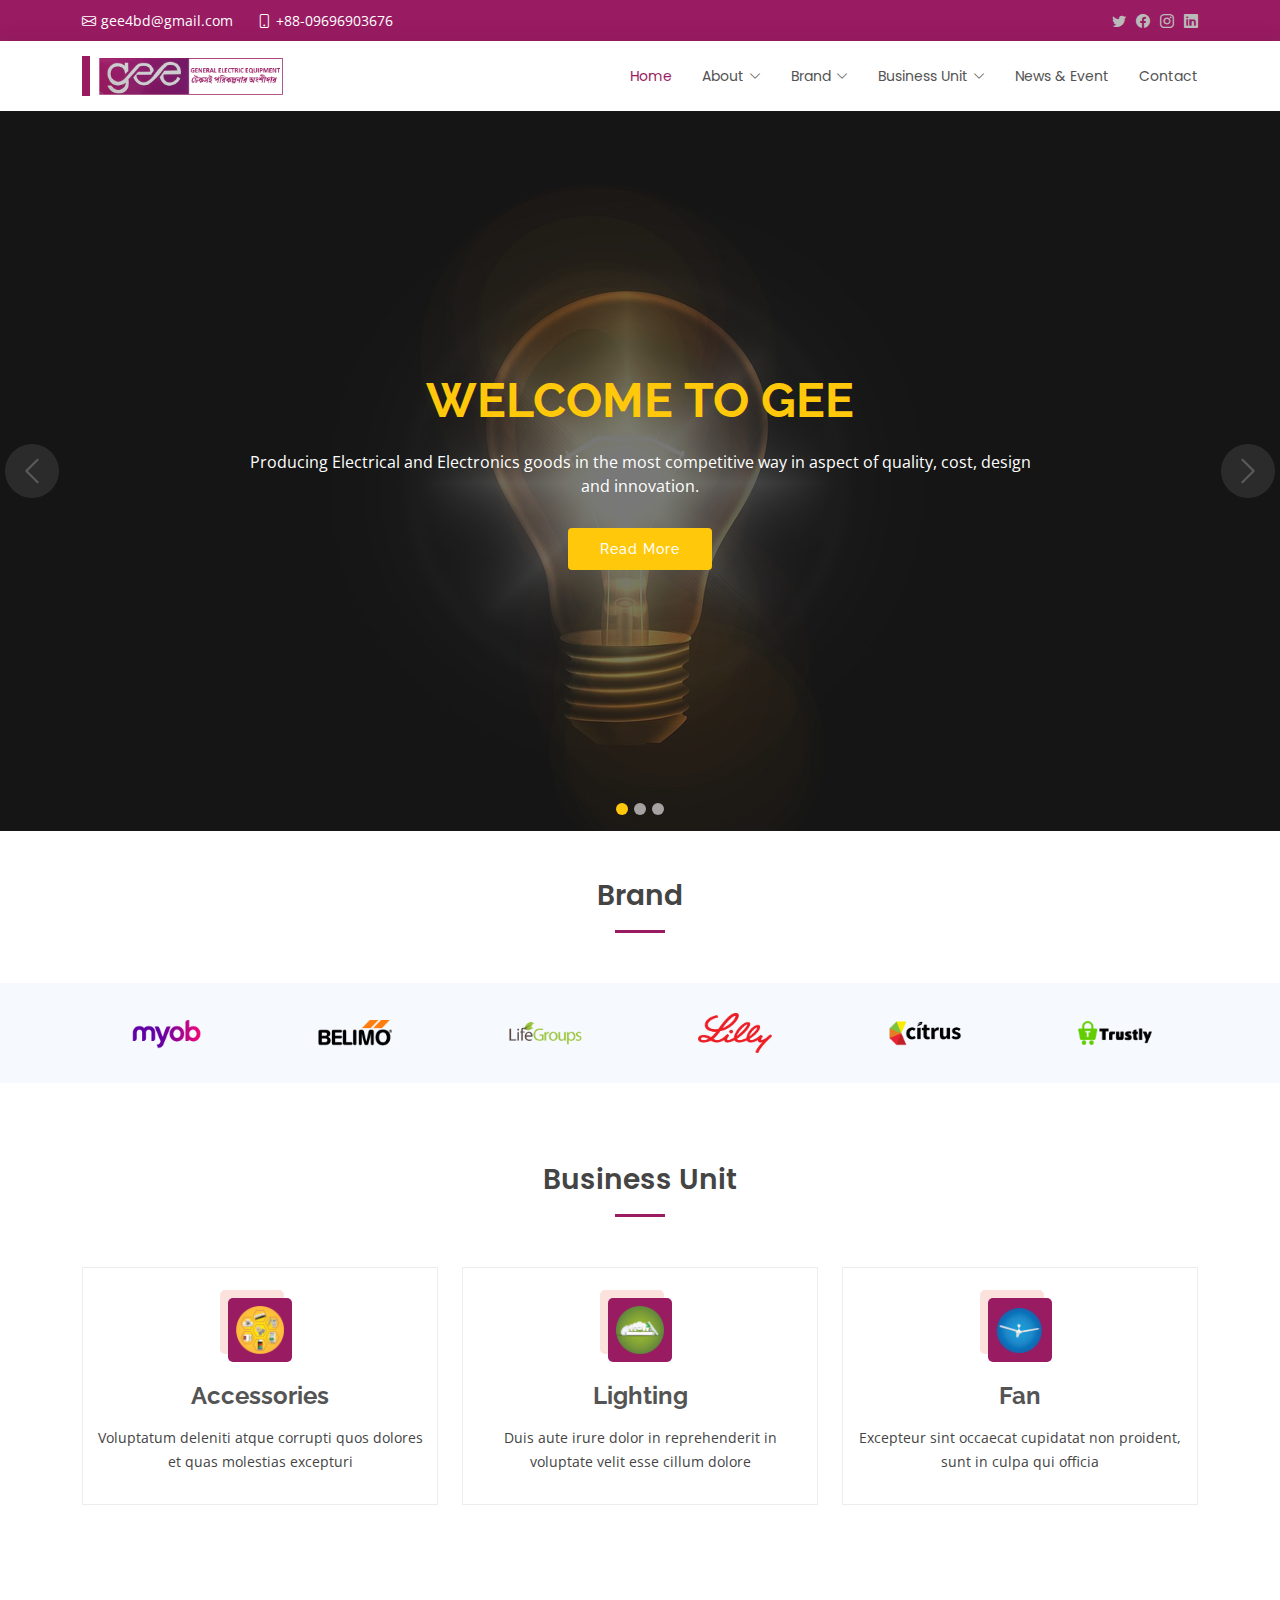
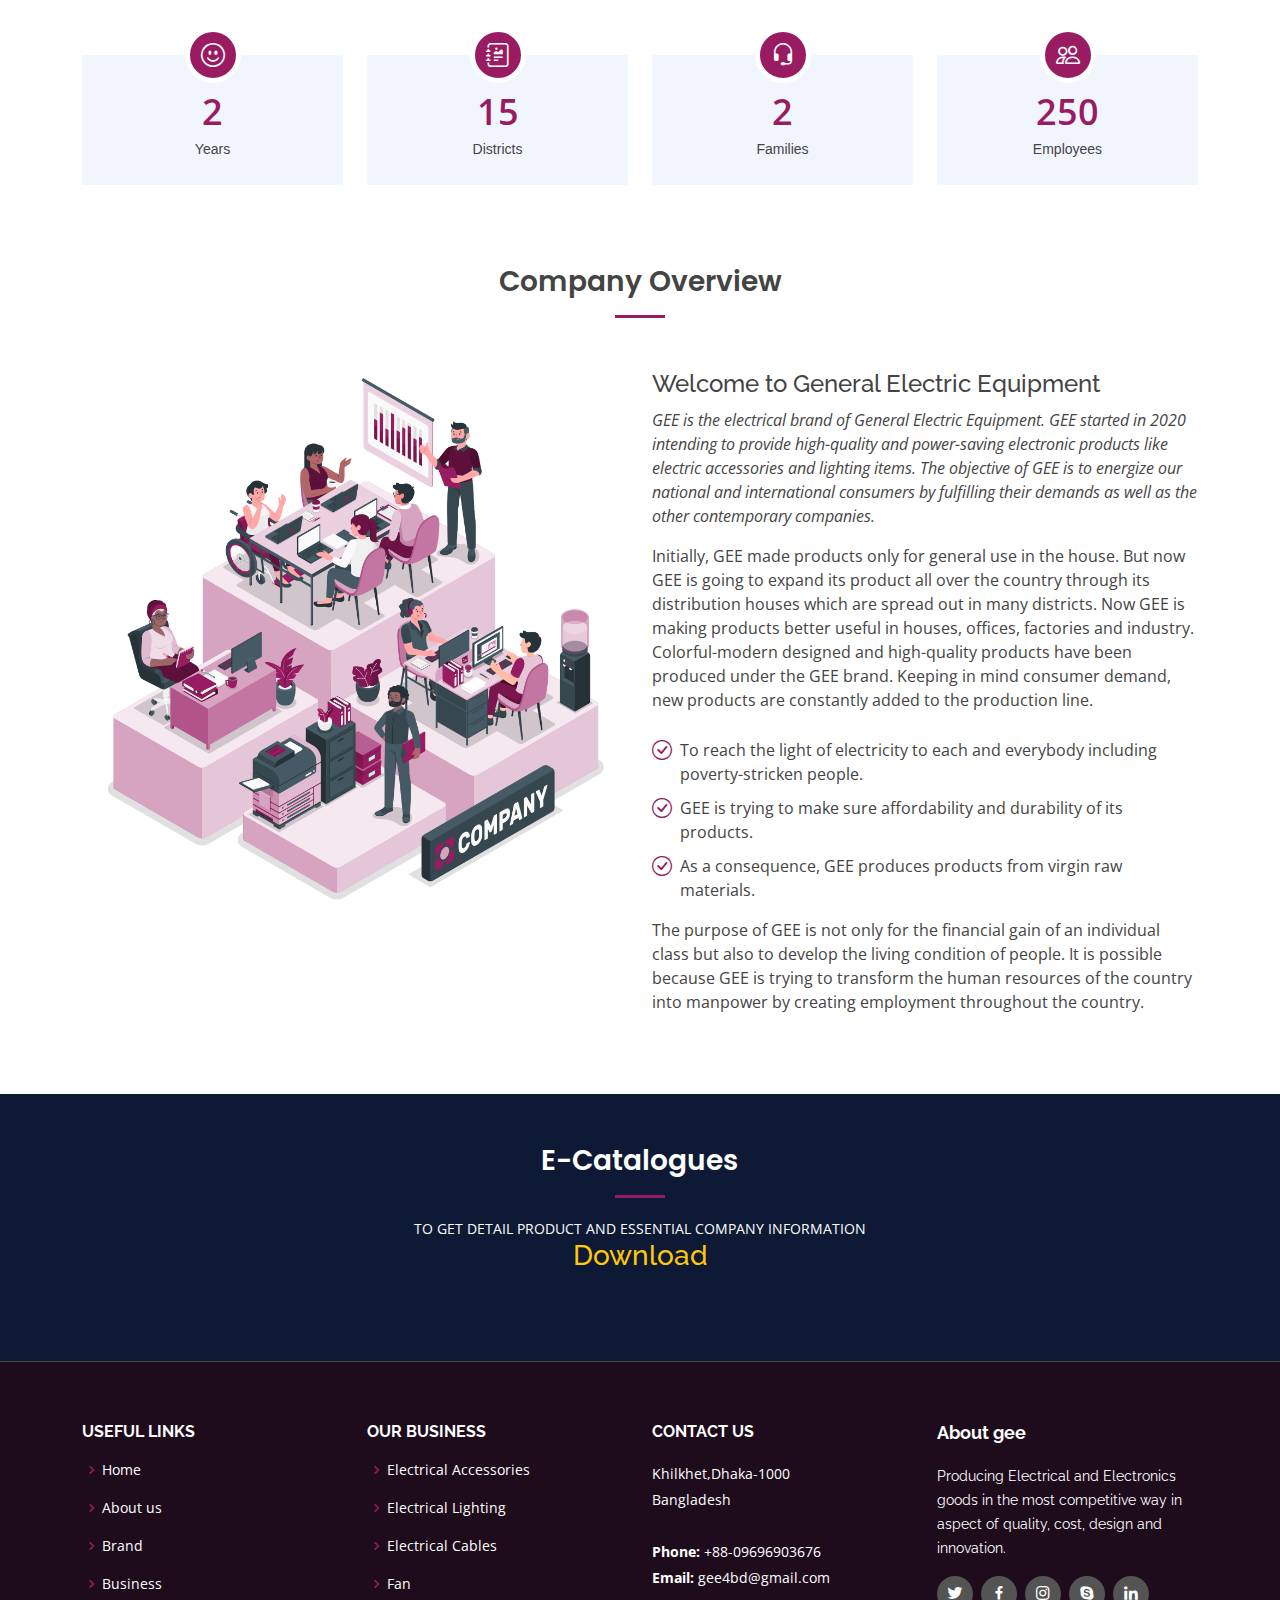
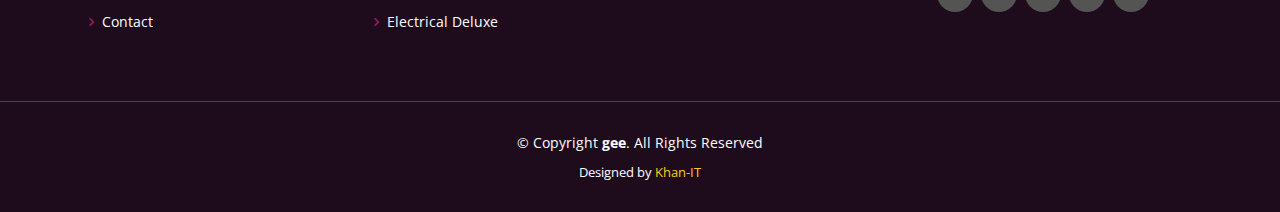
<file: index.html>
<!DOCTYPE html>
<html lang="en">

<head>
  <meta charset="utf-8">
  <meta content="width=device-width, initial-scale=1.0" name="viewport">

  <title>General Electric Equipment</title>
  <meta content="" name="description">
  <meta content="" name="keywords">

  <!-- Favicons -->
  <link href="assets/img/favicon.png" rel="icon">
  <link href="assets/img/apple-touch-icon.png" rel="apple-touch-icon">

  <!-- Google Fonts -->
  <link href="https://fonts.googleapis.com/css?family=Open+Sans:300,300i,400,400i,600,600i,700,700i|Raleway:300,300i,400,400i,500,500i,600,600i,700,700i|Poppins:300,300i,400,400i,500,500i,600,600i,700,700i" rel="stylesheet">

  <!-- Vendor CSS Files -->
  <link href="assets/vendor/animate.css/animate.min.css" rel="stylesheet">
  <link href="assets/vendor/bootstrap/css/bootstrap.min.css" rel="stylesheet">
  <link href="assets/vendor/bootstrap-icons/bootstrap-icons.css" rel="stylesheet">
  <link href="assets/vendor/boxicons/css/boxicons.min.css" rel="stylesheet">
  <link href="assets/vendor/glightbox/css/glightbox.min.css" rel="stylesheet">
  <link href="assets/vendor/swiper/swiper-bundle.min.css" rel="stylesheet">

  <!-- Template Main CSS File -->
  <link href="assets/css/style.css" rel="stylesheet">

</head>

<body>

  <!-- ======= Top Bar ======= -->
  <section id="topbar" class="d-flex align-items-center">
    <div class="container d-flex justify-content-center justify-content-md-between">
      <div class="contact-info d-flex align-items-center">
        <i class="bi bi-envelope d-flex align-items-center"><a href="mailto:contact@example.com">gee4bd@gmail.com</a></i>
        <i class="bi bi-phone d-flex align-items-center ms-4"><span>+88-09696903676</span></i>
      </div>
      <div class="social-links d-none d-md-flex align-items-center">
        <a href="#" class="twitter"><i class="bi bi-twitter"></i></a>
        <a href="#" class="facebook"><i class="bi bi-facebook"></i></a>
        <a href="#" class="instagram"><i class="bi bi-instagram"></i></a>
        <a href="#" class="linkedin"><i class="bi bi-linkedin"></i></i></a>
      </div>
    </div>
  </section>

  <!-- ======= Header ======= -->
  <header id="header" class="d-flex align-items-center">
    <div class="container d-flex justify-content-between align-items-center">

      <div class="logo">
        <h1><a href="index.html"> <img src="assets/img/logo.png" alt="" srcset=""></a></h1>
        <!-- Uncomment below if you prefer to use an image logo -->
        <!-- <a href="index.html"><img src="assets/img/logo.png" alt="" class="img-fluid"></a>-->
      </div>

      <nav id="navbar" class="navbar">
        <ul>
          <li><a class="active" href="index.html">Home</a></li>
          <li class="dropdown"><a href="#"><span>About</span> <i class="bi bi-chevron-down"></i></a>
            <ul>
              <li><a href="mission-n-vission.html">Our Mission & Vission</a></li>
            </ul>
          </li>
          <li class="dropdown"><a href="#"><span>Brand</span> <i class="bi bi-chevron-down"></i></a>
            <ul>
              <li><a href="brand.html">Accessories</a></li>
              <li><a href="brand.html">Lighting</a></li>
              <li><a href="brand.html">Fan</a></li>
            </ul>
          </li>
          <li class="dropdown"><a href="#"><span>Business Unit</span> <i class="bi bi-chevron-down"></i></a>
            <ul>
              <li><a href="business-unit.html">Accessories Factory</a></li>
              <li><a href="business-unit.html">Lighting Factory</a></li>
              <li><a href="business-unit.html">Fan Factory</a></li>
            </ul>
          </li>
          <li><a href="#">News & Event</a></li>
          <li><a href="contact.html">Contact</a></li>
        </ul>
        <i class="bi bi-list mobile-nav-toggle"></i>
      </nav><!-- .navbar -->

    </div>
  </header><!-- End Header -->

  <!-- ======= Hero Section ======= -->
  <section id="hero">
    <div id="heroCarousel" data-bs-interval="5000" class="carousel slide carousel-fade" data-bs-ride="carousel">

      <ol class="carousel-indicators" id="hero-carousel-indicators"></ol>

      <div class="carousel-inner" role="listbox">

        <!-- Slide 1 -->
        <div class="carousel-item active" style="background-image: url(assets/img/slide/slide-1.jpg)">
          <div class="carousel-container">
            <div class="container">
              <h2 class="animate__animated animate__fadeInDown">Welcome to <span>Gee</span></h2>
              <p class="animate__animated animate__fadeInUp">Producing Electrical and Electronics goods in the most competitive way in aspect of quality, cost, design and innovation.</p>
              <a href="#about" class="btn-get-started animate__animated animate__fadeInUp scrollto">Read More</a>
            </div>
          </div>
        </div>

        <!-- Slide 2 -->
        <div class="carousel-item" style="background-image: url(assets/img/slide/slide-2.jpg)">
          <div class="carousel-container">
            <div class="container">
              <h2 class="animate__animated animate__fadeInDown">General Eletrical Equipment</h2>
              <p class="animate__animated animate__fadeInUp">Providing Appropriate Light & Save Money. Commercial LED Lighting and Retrofit Services.</p>
              <a href="#about" class="btn-get-started animate__animated animate__fadeInUp scrollto">Read More</a>
            </div>
          </div>
        </div>

        <!-- Slide 3 -->
        <div class="carousel-item" style="background-image: url(assets/img/slide/slide-3.jpg)">
          <div class="carousel-container">
            <div class="container">
              <h2 class="animate__animated animate__fadeInDown">Providing Electric Equipment And Services</h2>
              <p class="animate__animated animate__fadeInUp">If You Need Electrical Equipment, You Are Come To The Right Place,invited to our company</p>
              <a href="#about" class="btn-get-started animate__animated animate__fadeInUp scrollto">Read More</a>
            </div>
          </div>
        </div>

      </div>

      <a class="carousel-control-prev" href="#heroCarousel" role="button" data-bs-slide="prev">
        <span class="carousel-control-prev-icon bi bi-chevron-left" aria-hidden="true"></span>
      </a>

      <a class="carousel-control-next" href="#heroCarousel" role="button" data-bs-slide="next">
        <span class="carousel-control-next-icon bi bi-chevron-right" aria-hidden="true"></span>
      </a>

    </div>
  </section><!-- End Hero -->

  <main id="main">

    <!-- ======= Clients Section ======= -->
    <div class="section-title mt-5">
      <h2>Brand</h2>
    </div>
    <section id="clients" class="clients section-bg">
      <div class="container aos-init aos-animate" data-aos="zoom-in">

        <div class="row">

          <div class="col-lg-2 col-md-4 col-6 d-flex align-items-center justify-content-center">
            <img src="assets/img/clients/client-1.png" class="img-fluid" alt="">
          </div>

          <div class="col-lg-2 col-md-4 col-6 d-flex align-items-center justify-content-center">
            <img src="assets/img/clients/client-2.png" class="img-fluid" alt="">
          </div>

          <div class="col-lg-2 col-md-4 col-6 d-flex align-items-center justify-content-center">
            <img src="assets/img/clients/client-3.png" class="img-fluid" alt="">
          </div>

          <div class="col-lg-2 col-md-4 col-6 d-flex align-items-center justify-content-center">
            <img src="assets/img/clients/client-4.png" class="img-fluid" alt="">
          </div>

          <div class="col-lg-2 col-md-4 col-6 d-flex align-items-center justify-content-center">
            <img src="assets/img/clients/client-5.png" class="img-fluid" alt="">
          </div>

          <div class="col-lg-2 col-md-4 col-6 d-flex align-items-center justify-content-center">
            <img src="assets/img/clients/client-6.png" class="img-fluid" alt="">
          </div>

        </div>

      </div>
    </section><!-- End Clients Section -->

    <!-- ======= Business Section ======= -->
    <section id="services" class="services">
      <div class="container">

        <div class="section-title" style="margin-top: 80px;">
          <h2>Business Unit</h2>
        </div>

        <div class="row">
          <div class="col-lg-4 col-md-6 d-flex align-items-stretch">
            <div class="icon-box">
              <div class="icon"> <img src="assets/img/business/super-star-accessories.png" alt="" srcset="" class="img-fluid w-75"></div>
              <h4><a href="">Accessories</a></h4>
              <p>Voluptatum deleniti atque corrupti quos dolores et quas molestias excepturi</p>
            </div>
          </div>

          <div class="col-lg-4 col-md-6 d-flex align-items-stretch mt-4 mt-md-0">
            <div class="icon-box">
              <div class="icon"><img src="assets/img/business/super-star-lighting.png" alt="" srcset="" class="img-fluid w-75"></div>
              <h4><a href="">Lighting</a></h4>
              <p>Duis aute irure dolor in reprehenderit in voluptate velit esse cillum dolore</p>
            </div>
          </div>

          <div class="col-lg-4 col-md-6 d-flex align-items-stretch mt-4 mt-lg-0">
            <div class="icon-box">
              <div class="icon"><img src="assets/img/business/super-star-fan.png" alt="" srcset="" class="img-fluid w-75"></div>
              <h4><a href="">Fan</a></h4>
              <p>Excepteur sint occaecat cupidatat non proident, sunt in culpa qui officia</p>
            </div>
          </div>

        </div>

      </div>
    </section><!-- End Business Section -->

    <!-- ======= Counter Section ======= -->
    <section id="counts" class="counts">
      <div class="container aos-init aos-animate" data-aos="fade-up">

        <div class="row">

          <div class="col-lg-3 col-md-6">
            <div class="count-box">
              <i class="bi bi-emoji-smile"></i>
              <span data-purecounter-start="0" data-purecounter-end="2" data-purecounter-duration="0" class="purecounter">2</span>
              <p>Years</p>
            </div>
          </div>

          <div class="col-lg-3 col-md-6 mt-5 mt-md-0">
            <div class="count-box">
              <i class="bi bi-journal-richtext"></i>
              <span data-purecounter-start="0" data-purecounter-end="15" data-purecounter-duration="0" class="purecounter">15</span>
              <p>Districts</p>
            </div>
          </div>

          <div class="col-lg-3 col-md-6 mt-5 mt-lg-0">
            <div class="count-box">
              <i class="bi bi-headset"></i>
              <span data-purecounter-start="0" data-purecounter-end="2M" data-purecounter-duration="0" class="purecounter">2M</span>
              <p>Families</p>
            </div>
          </div>

          <div class="col-lg-3 col-md-6 mt-5 mt-lg-0">
            <div class="count-box">
              <i class="bi bi-people"></i>
              <span data-purecounter-start="0" data-purecounter-end="250+" data-purecounter-duration="0" class="purecounter">250+</span>
              <p>Employees</p>
            </div>
          </div>

        </div>

      </div>
    </section><!-- End Counter Section -->

    <!-- ======= Achievement Section ======= -->
    <section id="about" class="about">
      <div class="container">

        <div class="section-title">
          <h2>Company Overview</h2>
        </div>

        <div class="row">
          <div class="col-lg-6">
            <img src="assets/img/Company-amico.png" class="img-fluid" alt="">
          </div>
          <div class="col-lg-6 pt-4 pt-lg-0 content">
            <h3>Welcome to General Electric Equipment </h3>
            <p class="fst-italic">
              GEE is the electrical brand of General Electric Equipment. GEE started in 2020 intending to provide high-quality and power-saving electronic products like electric accessories and lighting items. The objective of GEE is to energize our national and international consumers by fulfilling their demands as well as the other contemporary companies.
            </p>
            <p>
              Initially, GEE made products only for general use in the house. But now GEE is going to expand its product all over the country through its distribution houses which are spread out in many districts. Now GEE is making products better useful in houses, offices, factories and industry. Colorful-modern designed and high-quality products have been produced under the GEE brand. Keeping in mind consumer demand, new products are constantly added to the production line.
            </p>
            <ul>
              <li><i class="bi bi-check-circle"></i> To reach the light of electricity to each and everybody including poverty-stricken people.</li>
              <li><i class="bi bi-check-circle"></i> GEE is trying to make sure affordability and durability of its products.</li>
              <li><i class="bi bi-check-circle"></i> As a consequence, GEE produces products from virgin raw materials.</li>
            </ul>
            <p>
              The purpose of GEE is not only for the financial gain of an individual class but also to develop the living condition of people. It is possible because GEE is trying to transform the human resources of the country into manpower by creating employment throughout the country.
            </p>
          </div>
        </div>

      </div>
    </section><!-- End Achievement Section -->
  </main><!-- End #main -->

  <!-- ======= Footer ======= -->
  <footer id="footer">

    <div class="footer-newsletter">
      <div class="container">
        <div class="row">
          <div class="section-title">
            <h2>E-Catalogues</h2>
            <p>TO GET DETAIL PRODUCT AND ESSENTIAL COMPANY INFORMATION</p>
            <h3><a href="#" class="">Download</a></h3>
          </div>
        </div>
      </div>
    </div>

    <div class="footer-top">
      <div class="container">
        <div class="row">

          <div class="col-lg-3 col-md-6 footer-links">
            <h4>Useful Links</h4>
            <ul>
              <li><i class="bx bx-chevron-right"></i> <a href="#">Home</a></li>
              <li><i class="bx bx-chevron-right"></i> <a href="#">About us</a></li>
              <li><i class="bx bx-chevron-right"></i> <a href="#">Brand</a></li>
              <li><i class="bx bx-chevron-right"></i> <a href="#">Business</a></li>
              <li><i class="bx bx-chevron-right"></i> <a href="#">Contact</a></li>
            </ul>
          </div>

          <div class="col-lg-3 col-md-6 footer-links">
            <h4>Our Business</h4>
            <ul>
              <li><i class="bx bx-chevron-right"></i> <a href="#">Electrical Accessories</a></li>
              <li><i class="bx bx-chevron-right"></i> <a href="#">Electrical Lighting</a></li>
              <li><i class="bx bx-chevron-right"></i> <a href="#">Electrical Cables</a></li>
              <li><i class="bx bx-chevron-right"></i> <a href="#">Fan</a></li>
              <li><i class="bx bx-chevron-right"></i> <a href="#">Electrical Deluxe</a></li>
            </ul>
          </div>

          <div class="col-lg-3 col-md-6 footer-contact">
            <h4>Contact Us</h4>
            <p>
              Khilkhet,Dhaka-1000<br>
              Bangladesh <br><br>
              <strong>Phone:</strong> +88-09696903676<br>
              <strong>Email:</strong> gee4bd@gmail.com<br>
            </p>

          </div>

          <div class="col-lg-3 col-md-6 footer-info">
            <h3>About gee</h3>
            <p>Producing Electrical and Electronics goods in the most competitive way in aspect of quality, cost, design and innovation.</p>
            <div class="social-links mt-3">
              <a href="#" class="twitter"><i class="bx bxl-twitter"></i></a>
              <a href="#" class="facebook"><i class="bx bxl-facebook"></i></a>
              <a href="#" class="instagram"><i class="bx bxl-instagram"></i></a>
              <a href="#" class="google-plus"><i class="bx bxl-skype"></i></a>
              <a href="#" class="linkedin"><i class="bx bxl-linkedin"></i></a>
            </div>
          </div>

        </div>
      </div>
    </div>

    <div class="container">
      <div class="copyright">
        &copy; Copyright <strong><span>gee</span></strong>. All Rights Reserved
      </div>
      <div class="credits">
        Designed by <a href="#">Khan-IT</a>
      </div>
    </div>
  </footer><!-- End Footer -->

  <a href="#" class="back-to-top d-flex align-items-center justify-content-center"><i class="bi bi-arrow-up-short"></i></a>

  <!-- Vendor JS Files -->
  <script src="assets/vendor/purecounter/purecounter_vanilla.js"></script>
  <script src="assets/vendor/bootstrap/js/bootstrap.bundle.min.js"></script>
  <script src="assets/vendor/glightbox/js/glightbox.min.js"></script>
  <script src="assets/vendor/isotope-layout/isotope.pkgd.min.js"></script>
  <script src="assets/vendor/swiper/swiper-bundle.min.js"></script>
  <script src="assets/vendor/waypoints/noframework.waypoints.js"></script>
  <script src="assets/vendor/php-email-form/validate.js"></script>

  <!-- Template Main JS File -->
  <script src="assets/js/main.js"></script>

</body>

</html>
</file>
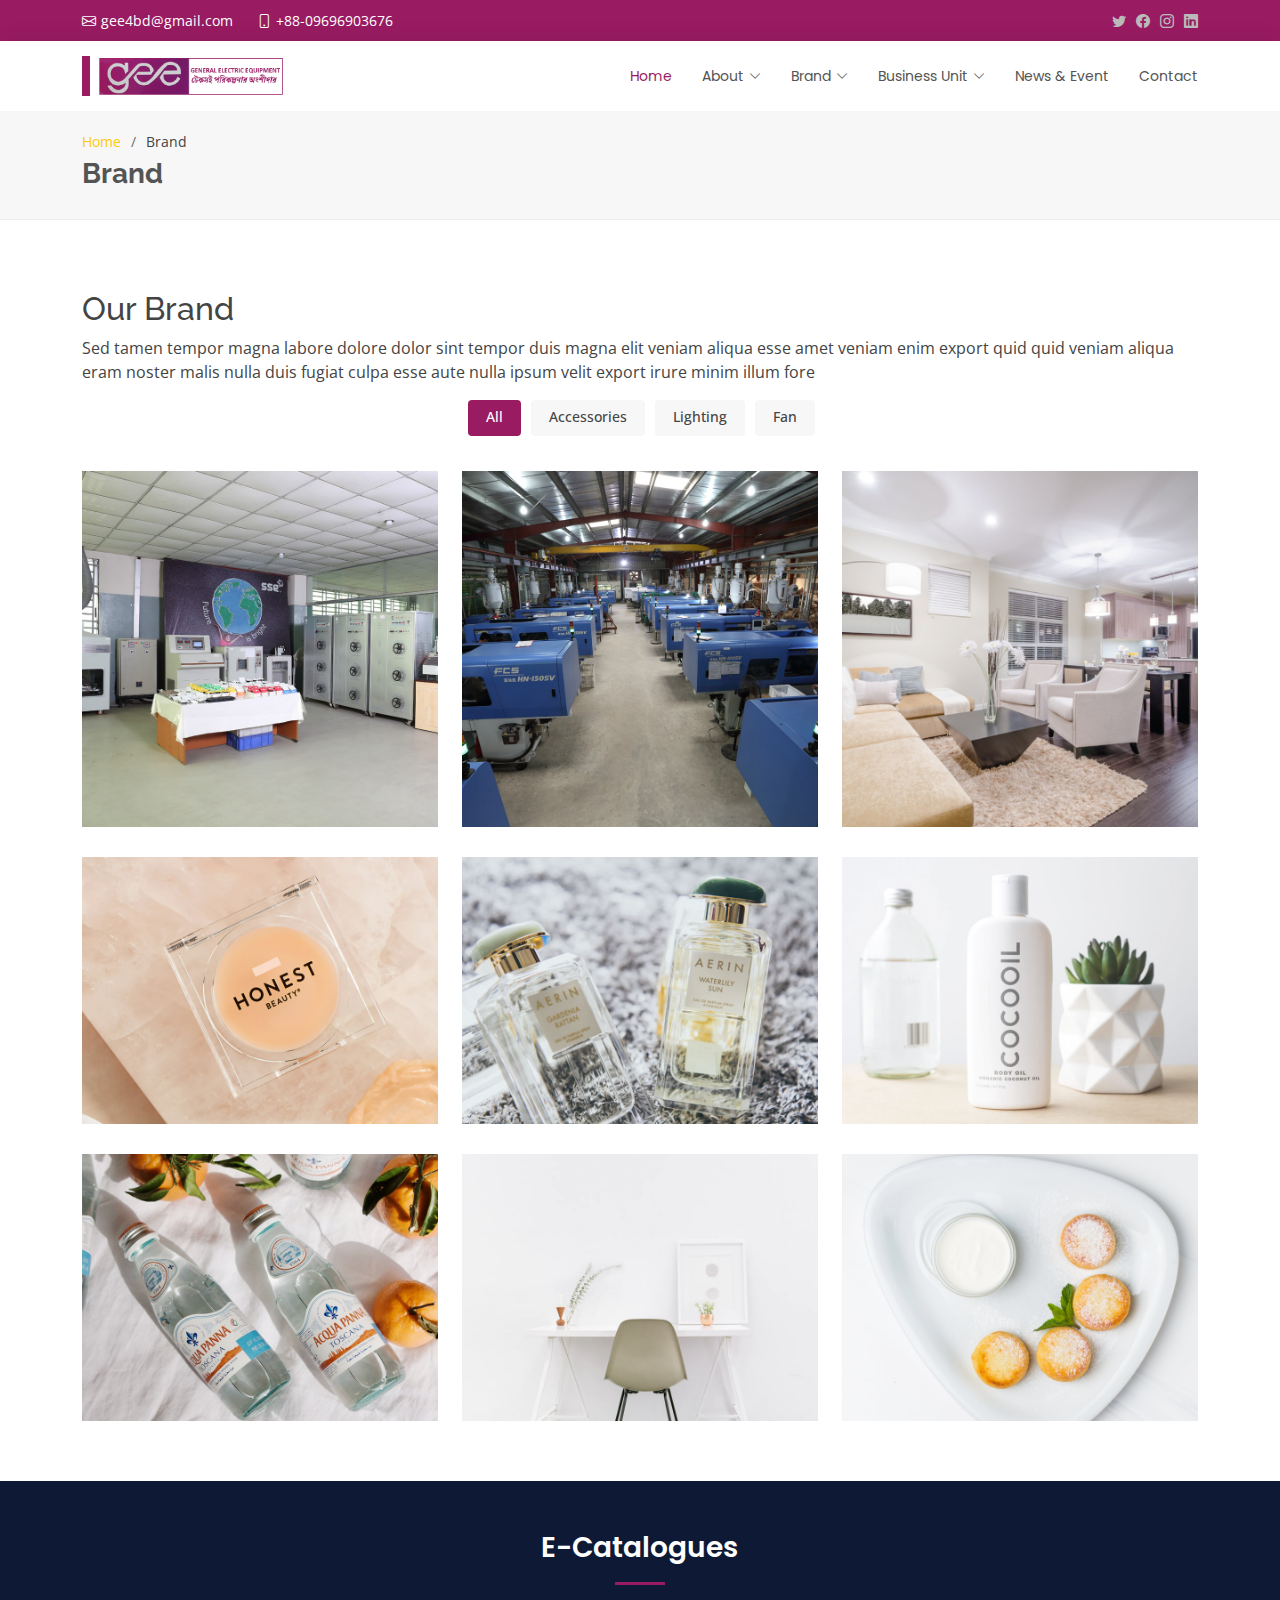
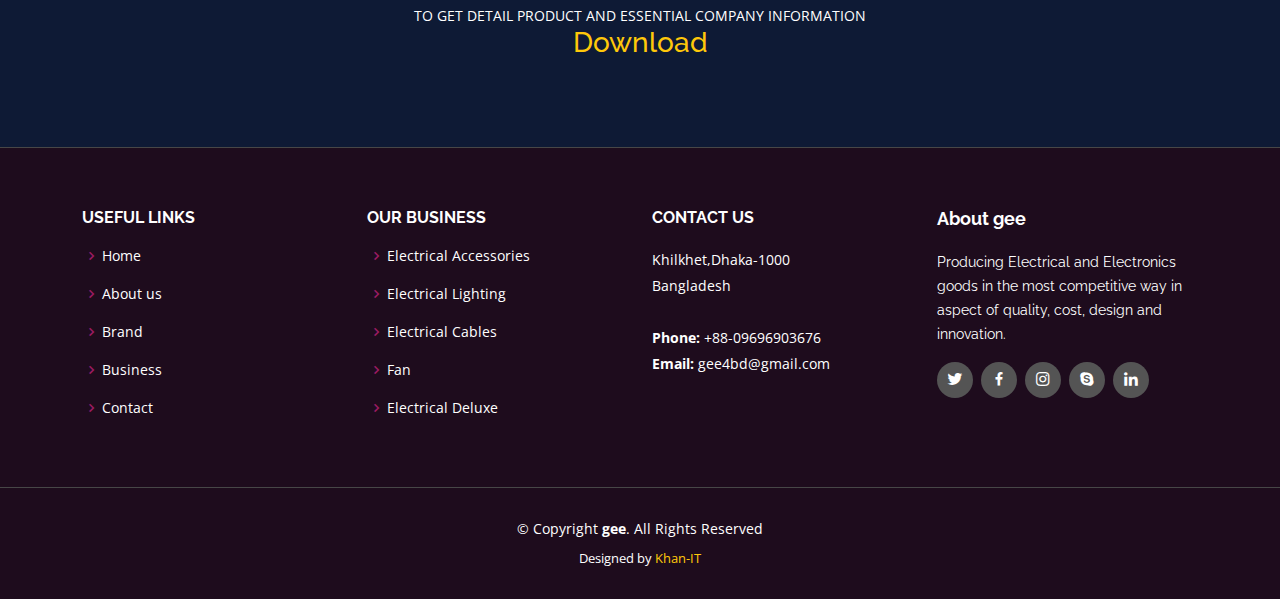
<file: brand.html>
<!DOCTYPE html>
<html lang="en">

<head>
  <meta charset="utf-8">
  <meta content="width=device-width, initial-scale=1.0" name="viewport">

  <title>General Electric Equipment</title>
  <meta content="" name="description">
  <meta content="" name="keywords">

  <!-- Favicons -->
  <link href="assets/img/favicon.png" rel="icon">
  <link href="assets/img/apple-touch-icon.png" rel="apple-touch-icon">

  <!-- Google Fonts -->
  <link href="https://fonts.googleapis.com/css?family=Open+Sans:300,300i,400,400i,600,600i,700,700i|Raleway:300,300i,400,400i,500,500i,600,600i,700,700i|Poppins:300,300i,400,400i,500,500i,600,600i,700,700i" rel="stylesheet">

  <!-- Vendor CSS Files -->
  <link href="assets/vendor/animate.css/animate.min.css" rel="stylesheet">
  <link href="assets/vendor/bootstrap/css/bootstrap.min.css" rel="stylesheet">
  <link href="assets/vendor/bootstrap-icons/bootstrap-icons.css" rel="stylesheet">
  <link href="assets/vendor/boxicons/css/boxicons.min.css" rel="stylesheet">
  <link href="assets/vendor/glightbox/css/glightbox.min.css" rel="stylesheet">
  <link href="assets/vendor/swiper/swiper-bundle.min.css" rel="stylesheet">

  <!-- Template Main CSS File -->
  <link href="assets/css/style.css" rel="stylesheet">

</head>

<body>

  <!-- ======= Top Bar ======= -->
  <section id="topbar" class="d-flex align-items-center">
    <div class="container d-flex justify-content-center justify-content-md-between">
      <div class="contact-info d-flex align-items-center">
        <i class="bi bi-envelope d-flex align-items-center"><a href="mailto:contact@example.com">gee4bd@gmail.com</a></i>
        <i class="bi bi-phone d-flex align-items-center ms-4"><span>+88-09696903676</span></i>
      </div>
      <div class="social-links d-none d-md-flex align-items-center">
        <a href="#" class="twitter"><i class="bi bi-twitter"></i></a>
        <a href="#" class="facebook"><i class="bi bi-facebook"></i></a>
        <a href="#" class="instagram"><i class="bi bi-instagram"></i></a>
        <a href="#" class="linkedin"><i class="bi bi-linkedin"></i></i></a>
      </div>
    </div>
  </section>

  <!-- ======= Header ======= -->
  <header id="header" class="d-flex align-items-center">
    <div class="container d-flex justify-content-between align-items-center">

      <div class="logo">
        <h1><a href="index.html"> <img src="assets/img/logo.png" alt="" srcset=""></a></h1>
        <!-- Uncomment below if you prefer to use an image logo -->
        <!-- <a href="index.html"><img src="assets/img/logo.png" alt="" class="img-fluid"></a>-->
      </div>

      <nav id="navbar" class="navbar">
        <ul>
          <li><a class="active" href="index.html">Home</a></li>
          <li class="dropdown"><a href="#"><span>About</span> <i class="bi bi-chevron-down"></i></a>
            <ul>
              <li><a href="mission-n-vission.html">Our Mission & Vission</a></li>
            </ul>
          </li>
          <li class="dropdown"><a href="#"><span>Brand</span> <i class="bi bi-chevron-down"></i></a>
            <ul>
              <li><a href="brand.html">Accessories</a></li>
              <li><a href="brand.html">Lighting</a></li>
              <li><a href="brand.html">Fan</a></li>
            </ul>
          </li>
          <li class="dropdown"><a href="#"><span>Business Unit</span> <i class="bi bi-chevron-down"></i></a>
            <ul>
              <li><a href="business-unit.html">Accessories Factory</a></li>
              <li><a href="business-unit.html">Lighting Factory</a></li>
              <li><a href="business-unit.html">Fan Factory</a></li>
            </ul>
          </li>
          <li><a href="#">News & Event</a></li>
          <li><a href="contact.html">Contact</a></li>
        </ul>
        <i class="bi bi-list mobile-nav-toggle"></i>
      </nav><!-- .navbar -->

    </div>
  </header><!-- End Header -->

  <main id="main">

    <!-- ======= Breadcrumbs ======= -->
    <section id="breadcrumbs" class="breadcrumbs">
      <div class="container">

        <ol>
          <li><a href="index.html">Home</a></li>
          <li>Brand</li>
        </ol>
        <h2>Brand</h2>

      </div>
    </section><!-- End Breadcrumbs -->

    <!-- ======= Portfolio Section ======= -->
    <section id="portfolio" class="portfolio">
      <div class="container aos-init aos-animate" data-aos="fade-up">
        <div class="section-header">
          <h2>Our Brand</h2>
          <p>Sed tamen tempor magna labore dolore dolor sint tempor duis magna elit veniam aliqua esse amet veniam enim export quid quid veniam aliqua eram noster malis nulla duis fugiat culpa esse aute nulla ipsum velit export irure minim illum fore</p>
        </div>

        <div class="row aos-init aos-animate" data-aos="fade-up" data-aos-delay="100">
          <div class="col-lg-12 d-flex justify-content-center">
            <ul id="portfolio-flters">
              <li data-filter="*" class="filter-active">All</li>
              <li data-filter=".filter-app" class="">Accessories</li>
              <li data-filter=".filter-card" class="">Lighting</li>
              <li data-filter=".filter-web" class="">Fan</li>
            </ul>
          </div>
        </div>

        <div class="row portfolio-container aos-init aos-animate" data-aos="fade-up" data-aos-delay="200" style="position: relative; height: 890.97px;">

          <div class="col-lg-4 col-md-6 portfolio-item filter-app" style="position: absolute; left: 0px; top: 0px;">
            <img src="assets/img/portfolio/portfolio-1.jpg" class="img-fluid" alt="">
            <div class="portfolio-info">
              <h4>Accessories 1</h4>
              <p>Accessories</p>
              <a href="assets/img/portfolio/portfolio-1.jpg" data-gallery="portfolioGallery" class="portfolio-lightbox preview-link" title="App 1"><i class="bx bx-plus"></i></a>
              <a href="portfolio-details.html" class="details-link" title="More Details"><i class="bx bx-link"></i></a>
            </div>
          </div>

          <div class="col-lg-4 col-md-6 portfolio-item filter-web" style="position: absolute; left: 379.99px; top: 0px;">
            <img src="assets/img/portfolio/portfolio-2.jpg" class="img-fluid" alt="">
            <div class="portfolio-info">
              <h4>Fan 3</h4>
              <p>Fan</p>
              <a href="assets/img/portfolio/portfolio-2.jpg" data-gallery="portfolioGallery" class="portfolio-lightbox preview-link" title="Web 3"><i class="bx bx-plus"></i></a>
              <a href="portfolio-details.html" class="details-link" title="More Details"><i class="bx bx-link"></i></a>
            </div>
          </div>

          <div class="col-lg-4 col-md-6 portfolio-item filter-app" style="position: absolute; left: 759.98px; top: 0px;">
            <img src="assets/img/portfolio/portfolio-3.jpg" class="img-fluid" alt="">
            <div class="portfolio-info">
              <h4>Accessories 2</h4>
              <p>Accessories</p>
              <a href="assets/img/portfolio/portfolio-3.jpg" data-gallery="portfolioGallery" class="portfolio-lightbox preview-link" title="App 2"><i class="bx bx-plus"></i></a>
              <a href="portfolio-details.html" class="details-link" title="More Details"><i class="bx bx-link"></i></a>
            </div>
          </div>

          <div class="col-lg-4 col-md-6 portfolio-item filter-card" style="position: absolute; left: 0px; top: 296.99px;">
            <img src="assets/img/portfolio/portfolio-4.jpg" class="img-fluid" alt="">
            <div class="portfolio-info">
              <h4>Lighting 2</h4>
              <p>Lighting</p>
              <a href="assets/img/portfolio/portfolio-4.jpg" data-gallery="portfolioGallery" class="portfolio-lightbox preview-link" title="Card 2"><i class="bx bx-plus"></i></a>
              <a href="portfolio-details.html" class="details-link" title="More Details"><i class="bx bx-link"></i></a>
            </div>
          </div>

          <div class="col-lg-4 col-md-6 portfolio-item filter-web" style="position: absolute; left: 379.99px; top: 296.99px;">
            <img src="assets/img/portfolio/portfolio-5.jpg" class="img-fluid" alt="">
            <div class="portfolio-info">
              <h4>Fan 2</h4>
              <p>Fan</p>
              <a href="assets/img/portfolio/portfolio-5.jpg" data-gallery="portfolioGallery" class="portfolio-lightbox preview-link" title="Web 2"><i class="bx bx-plus"></i></a>
              <a href="portfolio-details.html" class="details-link" title="More Details"><i class="bx bx-link"></i></a>
            </div>
          </div>

          <div class="col-lg-4 col-md-6 portfolio-item filter-app" style="position: absolute; left: 759.98px; top: 296.99px;">
            <img src="assets/img/portfolio/portfolio-6.jpg" class="img-fluid" alt="">
            <div class="portfolio-info">
              <h4>Accessories 3</h4>
              <p>Accessories</p>
              <a href="assets/img/portfolio/portfolio-6.jpg" data-gallery="portfolioGallery" class="portfolio-lightbox preview-link" title="App 3"><i class="bx bx-plus"></i></a>
              <a href="portfolio-details.html" class="details-link" title="More Details"><i class="bx bx-link"></i></a>
            </div>
          </div>

          <div class="col-lg-4 col-md-6 portfolio-item filter-card" style="position: absolute; left: 0px; top: 593.98px;">
            <img src="assets/img/portfolio/portfolio-7.jpg" class="img-fluid" alt="">
            <div class="portfolio-info">
              <h4>Lighting 1</h4>
              <p>Lighting</p>
              <a href="assets/img/portfolio/portfolio-7.jpg" data-gallery="portfolioGallery" class="portfolio-lightbox preview-link" title="Card 1"><i class="bx bx-plus"></i></a>
              <a href="portfolio-details.html" class="details-link" title="More Details"><i class="bx bx-link"></i></a>
            </div>
          </div>

          <div class="col-lg-4 col-md-6 portfolio-item filter-card" style="position: absolute; left: 379.99px; top: 593.98px;">
            <img src="assets/img/portfolio/portfolio-8.jpg" class="img-fluid" alt="">
            <div class="portfolio-info">
              <h4>Lighting 3</h4>
              <p>Lighting</p>
              <a href="assets/img/portfolio/portfolio-8.jpg" data-gallery="portfolioGallery" class="portfolio-lightbox preview-link" title="Card 3"><i class="bx bx-plus"></i></a>
              <a href="portfolio-details.html" class="details-link" title="More Details"><i class="bx bx-link"></i></a>
            </div>
          </div>

          <div class="col-lg-4 col-md-6 portfolio-item filter-web" style="position: absolute; left: 759.98px; top: 593.98px;">
            <img src="assets/img/portfolio/portfolio-9.jpg" class="img-fluid" alt="">
            <div class="portfolio-info">
              <h4>Fan 3</h4>
              <p>Fan</p>
              <a href="assets/img/portfolio/portfolio-9.jpg" data-gallery="portfolioGallery" class="portfolio-lightbox preview-link" title="Web 3"><i class="bx bx-plus"></i></a>
              <a href="portfolio-details.html" class="details-link" title="More Details"><i class="bx bx-link"></i></a>
            </div>
          </div>

        </div>

      </div>
    </section><!-- End Portfolio Section -->

  </main><!-- End #main -->

  <!-- ======= Footer ======= -->
  <footer id="footer">

    <div class="footer-newsletter">
      <div class="container">
        <div class="row">
          <div class="section-title">
            <h2>E-Catalogues</h2>
            <p>TO GET DETAIL PRODUCT AND ESSENTIAL COMPANY INFORMATION</p>
            <h3><a href="#" class="">Download</a></h3>
          </div>
        </div>
      </div>
    </div>

    <div class="footer-top">
      <div class="container">
        <div class="row">

          <div class="col-lg-3 col-md-6 footer-links">
            <h4>Useful Links</h4>
            <ul>
              <li><i class="bx bx-chevron-right"></i> <a href="#">Home</a></li>
              <li><i class="bx bx-chevron-right"></i> <a href="#">About us</a></li>
              <li><i class="bx bx-chevron-right"></i> <a href="#">Brand</a></li>
              <li><i class="bx bx-chevron-right"></i> <a href="#">Business</a></li>
              <li><i class="bx bx-chevron-right"></i> <a href="#">Contact</a></li>
            </ul>
          </div>

          <div class="col-lg-3 col-md-6 footer-links">
            <h4>Our Business</h4>
            <ul>
              <li><i class="bx bx-chevron-right"></i> <a href="#">Electrical Accessories</a></li>
              <li><i class="bx bx-chevron-right"></i> <a href="#">Electrical Lighting</a></li>
              <li><i class="bx bx-chevron-right"></i> <a href="#">Electrical Cables</a></li>
              <li><i class="bx bx-chevron-right"></i> <a href="#">Fan</a></li>
              <li><i class="bx bx-chevron-right"></i> <a href="#">Electrical Deluxe</a></li>
            </ul>
          </div>

          <div class="col-lg-3 col-md-6 footer-contact">
            <h4>Contact Us</h4>
            <p>
              Khilkhet,Dhaka-1000<br>
              Bangladesh <br><br>
              <strong>Phone:</strong> +88-09696903676<br>
              <strong>Email:</strong> gee4bd@gmail.com<br>
            </p>

          </div>

          <div class="col-lg-3 col-md-6 footer-info">
            <h3>About gee</h3>
            <p>Producing Electrical and Electronics goods in the most competitive way in aspect of quality, cost, design and innovation.</p>
            <div class="social-links mt-3">
              <a href="#" class="twitter"><i class="bx bxl-twitter"></i></a>
              <a href="#" class="facebook"><i class="bx bxl-facebook"></i></a>
              <a href="#" class="instagram"><i class="bx bxl-instagram"></i></a>
              <a href="#" class="google-plus"><i class="bx bxl-skype"></i></a>
              <a href="#" class="linkedin"><i class="bx bxl-linkedin"></i></a>
            </div>
          </div>

        </div>
      </div>
    </div>

    <div class="container">
      <div class="copyright">
        &copy; Copyright <strong><span>gee</span></strong>. All Rights Reserved
      </div>
      <div class="credits">
        Designed by <a href="#">Khan-IT</a>
      </div>
    </div>
  </footer><!-- End Footer -->

  <a href="#" class="back-to-top d-flex align-items-center justify-content-center"><i class="bi bi-arrow-up-short"></i></a>

  <!-- Vendor JS Files -->
  <script src="assets/vendor/purecounter/purecounter_vanilla.js"></script>
  <script src="assets/vendor/bootstrap/js/bootstrap.bundle.min.js"></script>
  <script src="assets/vendor/glightbox/js/glightbox.min.js"></script>
  <script src="assets/vendor/isotope-layout/isotope.pkgd.min.js"></script>
  <script src="assets/vendor/swiper/swiper-bundle.min.js"></script>
  <script src="assets/vendor/waypoints/noframework.waypoints.js"></script>
  <script src="assets/vendor/php-email-form/validate.js"></script>

  <!-- Template Main JS File -->
  <script src="assets/js/main.js"></script>

</body>

</html>
</file>
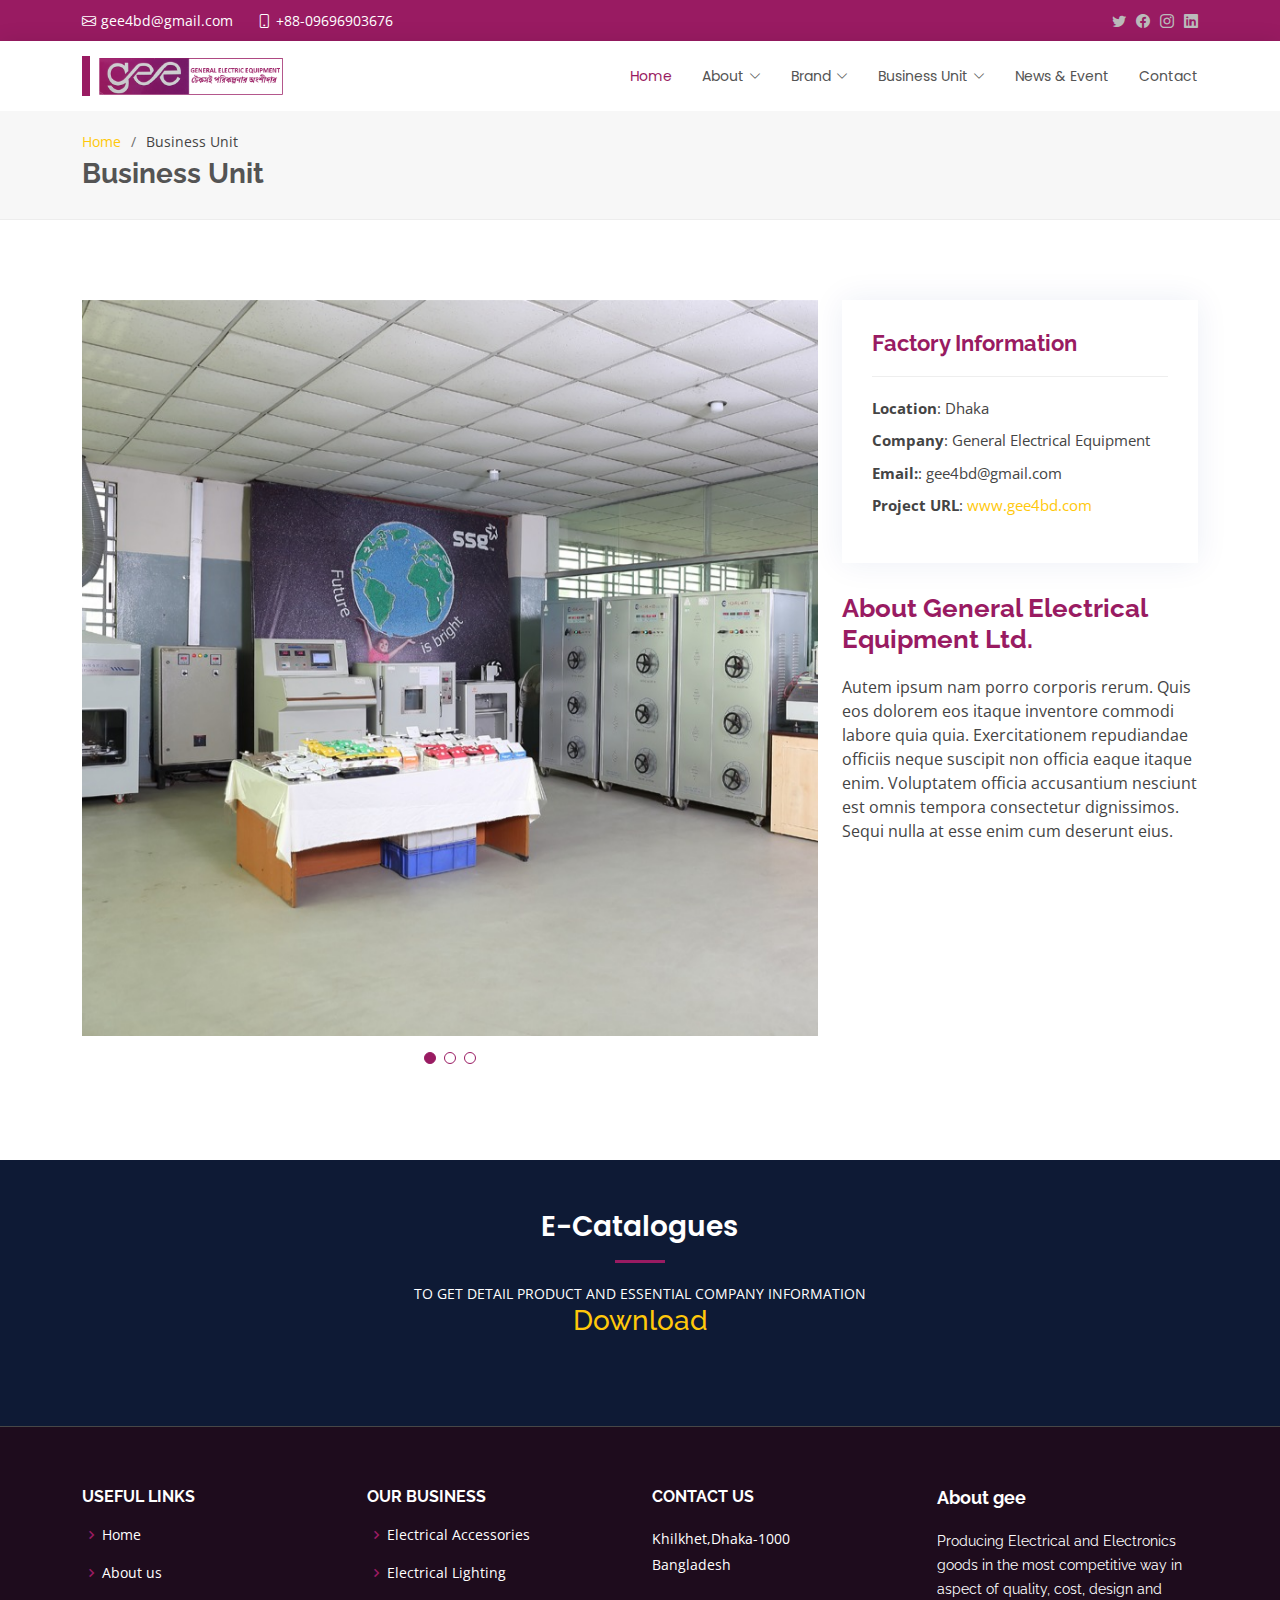
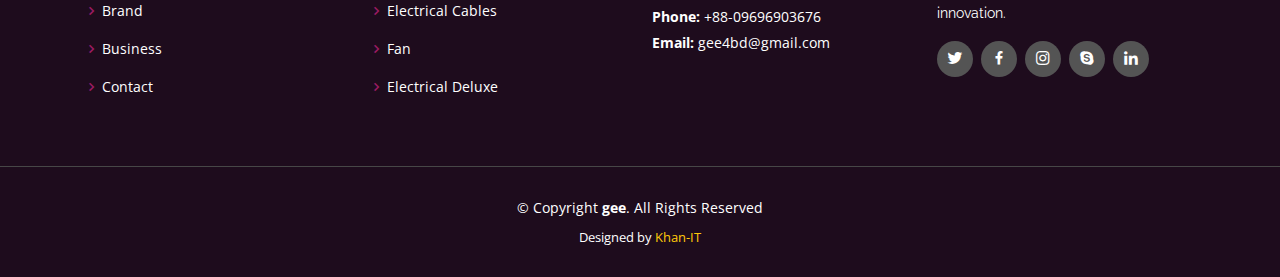
<file: business-unit.html>
<!DOCTYPE html>
<html lang="en">

<head>
  <meta charset="utf-8">
  <meta content="width=device-width, initial-scale=1.0" name="viewport">

  <title>General Electric Equipment</title>
  <meta content="" name="description">
  <meta content="" name="keywords">

  <!-- Favicons -->
  <link href="assets/img/favicon.png" rel="icon">
  <link href="assets/img/apple-touch-icon.png" rel="apple-touch-icon">

  <!-- Google Fonts -->
  <link href="https://fonts.googleapis.com/css?family=Open+Sans:300,300i,400,400i,600,600i,700,700i|Raleway:300,300i,400,400i,500,500i,600,600i,700,700i|Poppins:300,300i,400,400i,500,500i,600,600i,700,700i" rel="stylesheet">

  <!-- Vendor CSS Files -->
  <link href="assets/vendor/animate.css/animate.min.css" rel="stylesheet">
  <link href="assets/vendor/bootstrap/css/bootstrap.min.css" rel="stylesheet">
  <link href="assets/vendor/bootstrap-icons/bootstrap-icons.css" rel="stylesheet">
  <link href="assets/vendor/boxicons/css/boxicons.min.css" rel="stylesheet">
  <link href="assets/vendor/glightbox/css/glightbox.min.css" rel="stylesheet">
  <link href="assets/vendor/swiper/swiper-bundle.min.css" rel="stylesheet">

  <!-- Template Main CSS File -->
  <link href="assets/css/style.css" rel="stylesheet">

</head>

<body>

  <!-- ======= Top Bar ======= -->
  <section id="topbar" class="d-flex align-items-center">
    <div class="container d-flex justify-content-center justify-content-md-between">
      <div class="contact-info d-flex align-items-center">
        <i class="bi bi-envelope d-flex align-items-center"><a href="mailto:contact@example.com">gee4bd@gmail.com</a></i>
        <i class="bi bi-phone d-flex align-items-center ms-4"><span>+88-09696903676</span></i>
      </div>
      <div class="social-links d-none d-md-flex align-items-center">
        <a href="#" class="twitter"><i class="bi bi-twitter"></i></a>
        <a href="#" class="facebook"><i class="bi bi-facebook"></i></a>
        <a href="#" class="instagram"><i class="bi bi-instagram"></i></a>
        <a href="#" class="linkedin"><i class="bi bi-linkedin"></i></i></a>
      </div>
    </div>
  </section>

  <!-- ======= Header ======= -->
  <header id="header" class="d-flex align-items-center">
    <div class="container d-flex justify-content-between align-items-center">

      <div class="logo">
        <h1><a href="index.html"> <img src="assets/img/logo.png" alt="" srcset=""></a></h1>
        <!-- Uncomment below if you prefer to use an image logo -->
        <!-- <a href="index.html"><img src="assets/img/logo.png" alt="" class="img-fluid"></a>-->
      </div>

      <nav id="navbar" class="navbar">
        <ul>
          <li><a class="active" href="index.html">Home</a></li>
          <li class="dropdown"><a href="#"><span>About</span> <i class="bi bi-chevron-down"></i></a>
            <ul>
              <li><a href="mission-n-vission.html">Our Mission & Vission</a></li>
            </ul>
          </li>
          <li class="dropdown"><a href="#"><span>Brand</span> <i class="bi bi-chevron-down"></i></a>
            <ul>
              <li><a href="brand.html">Accessories</a></li>
              <li><a href="brand.html">Lighting</a></li>
              <li><a href="brand.html">Fan</a></li>
            </ul>
          </li>
          <li class="dropdown"><a href="#"><span>Business Unit</span> <i class="bi bi-chevron-down"></i></a>
            <ul>
              <li><a href="business-unit.html">Accessories Factory</a></li>
              <li><a href="business-unit.html">Lighting Factory</a></li>
              <li><a href="business-unit.html">Fan Factory</a></li>
            </ul>
          </li>
          <li><a href="#">News & Event</a></li>
          <li><a href="contact.html">Contact</a></li>
        </ul>
        <i class="bi bi-list mobile-nav-toggle"></i>
      </nav><!-- .navbar -->

    </div>
  </header><!-- End Header -->

  <main id="main">

    <!-- ======= Breadcrumbs ======= -->
    <section id="breadcrumbs" class="breadcrumbs">
      <div class="container">

        <ol>
          <li><a href="index.html">Home</a></li>
          <li>Business Unit</li>
        </ol>
        <h2>Business Unit</h2>

      </div>
    </section><!-- End Breadcrumbs -->

    <!-- ======= Portfolio Details Section ======= -->
    <section id="portfolio-details" class="portfolio-details">
      <div class="container">

        <div class="row gy-4">

          <div class="col-lg-8">
            <div class="portfolio-details-slider swiper">
              <div class="swiper-wrapper align-items-center">

                <div class="swiper-slide">
                  <img src="assets/img/portfolio/portfolio-1.jpg" alt="">
                </div>

                <div class="swiper-slide">
                  <img src="assets/img/portfolio/portfolio-2.jpg" alt="">
                </div>

                <div class="swiper-slide">
                  <img src="assets/img/portfolio/portfolio-3.jpg" alt="">
                </div>

              </div>
              <div class="swiper-pagination"></div>
            </div>
          </div>

          <div class="col-lg-4">
            <div class="portfolio-info">
              <h3>Factory Information</h3>
              <ul>
                <li><strong>Location</strong>: Dhaka</li>
                <li><strong>Company</strong>: General Electrical Equipment</li>
                <li><strong>Email:</strong>: gee4bd@gmail.com</li>
                <li><strong>Project URL</strong>: <a href="https://gee4bd.com/">www.gee4bd.com</a></li>
              </ul>
            </div>
            <div class="portfolio-description">
              <h2>About General Electrical Equipment Ltd.</h2>
              <p>
                Autem ipsum nam porro corporis rerum. Quis eos dolorem eos itaque inventore commodi labore quia quia. Exercitationem repudiandae officiis neque suscipit non officia eaque itaque enim. Voluptatem officia accusantium nesciunt est omnis tempora consectetur dignissimos. Sequi nulla at esse enim cum deserunt eius.
              </p>
            </div>
          </div>

        </div>

      </div>
    </section><!-- End Portfolio Details Section -->

  </main><!-- End #main -->

   <!-- ======= Footer ======= -->
   <footer id="footer">

    <div class="footer-newsletter">
      <div class="container">
        <div class="row">
          <div class="section-title">
            <h2>E-Catalogues</h2>
            <p>TO GET DETAIL PRODUCT AND ESSENTIAL COMPANY INFORMATION</p>
            <h3><a href="#" class="">Download</a></h3>
          </div>
        </div>
      </div>
    </div>

    <div class="footer-top">
      <div class="container">
        <div class="row">

          <div class="col-lg-3 col-md-6 footer-links">
            <h4>Useful Links</h4>
            <ul>
              <li><i class="bx bx-chevron-right"></i> <a href="#">Home</a></li>
              <li><i class="bx bx-chevron-right"></i> <a href="#">About us</a></li>
              <li><i class="bx bx-chevron-right"></i> <a href="#">Brand</a></li>
              <li><i class="bx bx-chevron-right"></i> <a href="#">Business</a></li>
              <li><i class="bx bx-chevron-right"></i> <a href="#">Contact</a></li>
            </ul>
          </div>

          <div class="col-lg-3 col-md-6 footer-links">
            <h4>Our Business</h4>
            <ul>
              <li><i class="bx bx-chevron-right"></i> <a href="#">Electrical Accessories</a></li>
              <li><i class="bx bx-chevron-right"></i> <a href="#">Electrical Lighting</a></li>
              <li><i class="bx bx-chevron-right"></i> <a href="#">Electrical Cables</a></li>
              <li><i class="bx bx-chevron-right"></i> <a href="#">Fan</a></li>
              <li><i class="bx bx-chevron-right"></i> <a href="#">Electrical Deluxe</a></li>
            </ul>
          </div>

          <div class="col-lg-3 col-md-6 footer-contact">
            <h4>Contact Us</h4>
            <p>
              Khilkhet,Dhaka-1000<br>
              Bangladesh <br><br>
              <strong>Phone:</strong> +88-09696903676<br>
              <strong>Email:</strong> gee4bd@gmail.com<br>
            </p>

          </div>

          <div class="col-lg-3 col-md-6 footer-info">
            <h3>About gee</h3>
            <p>Producing Electrical and Electronics goods in the most competitive way in aspect of quality, cost, design and innovation.</p>
            <div class="social-links mt-3">
              <a href="#" class="twitter"><i class="bx bxl-twitter"></i></a>
              <a href="#" class="facebook"><i class="bx bxl-facebook"></i></a>
              <a href="#" class="instagram"><i class="bx bxl-instagram"></i></a>
              <a href="#" class="google-plus"><i class="bx bxl-skype"></i></a>
              <a href="#" class="linkedin"><i class="bx bxl-linkedin"></i></a>
            </div>
          </div>

        </div>
      </div>
    </div>

    <div class="container">
      <div class="copyright">
        &copy; Copyright <strong><span>gee</span></strong>. All Rights Reserved
      </div>
      <div class="credits">
        Designed by <a href="#">Khan-IT</a>
      </div>
    </div>
  </footer><!-- End Footer -->

  <a href="#" class="back-to-top d-flex align-items-center justify-content-center"><i class="bi bi-arrow-up-short"></i></a>

  <!-- Vendor JS Files -->
  <script src="assets/vendor/purecounter/purecounter_vanilla.js"></script>
  <script src="assets/vendor/bootstrap/js/bootstrap.bundle.min.js"></script>
  <script src="assets/vendor/glightbox/js/glightbox.min.js"></script>
  <script src="assets/vendor/isotope-layout/isotope.pkgd.min.js"></script>
  <script src="assets/vendor/swiper/swiper-bundle.min.js"></script>
  <script src="assets/vendor/waypoints/noframework.waypoints.js"></script>
  <script src="assets/vendor/php-email-form/validate.js"></script>

  <!-- Template Main JS File -->
  <script src="assets/js/main.js"></script>

</body>

</html>
</file>
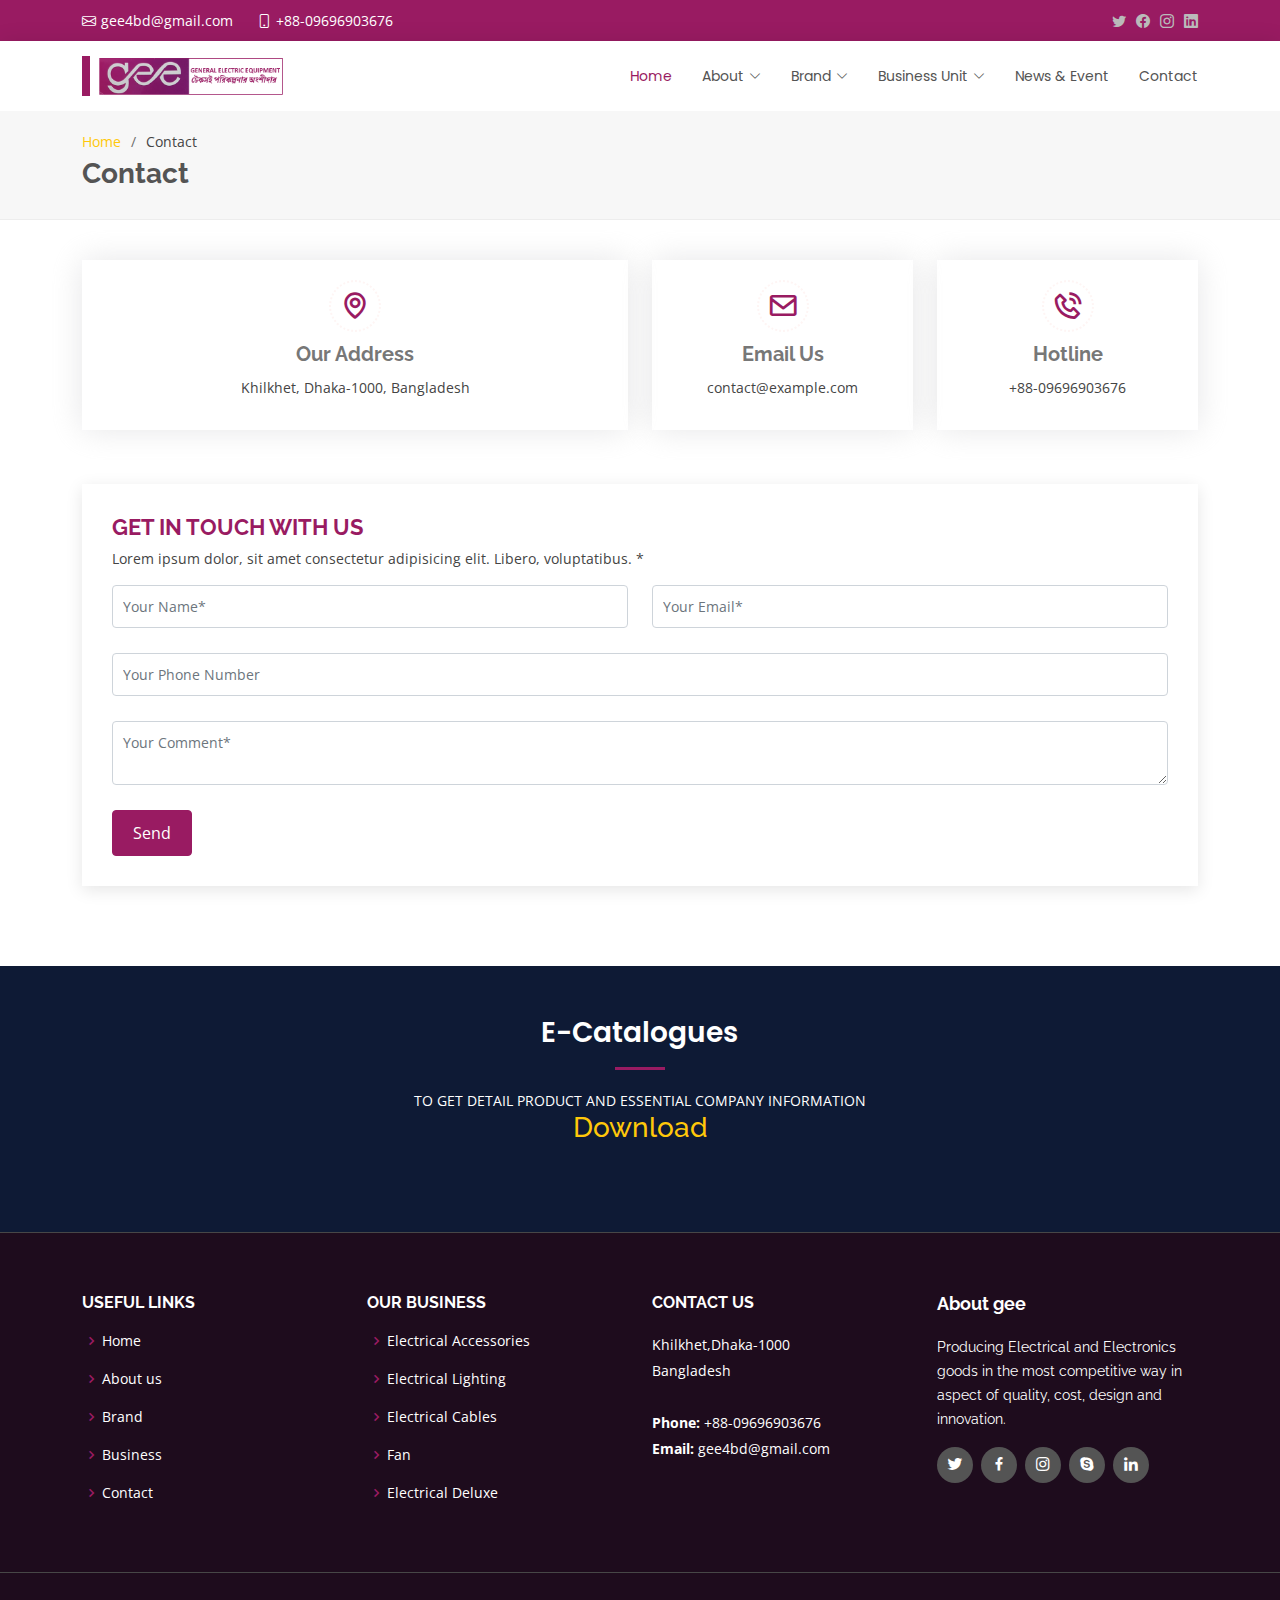
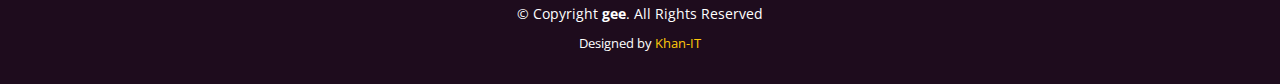
<file: contact.html>
<!DOCTYPE html>
<html lang="en">

<head>
  <meta charset="utf-8">
  <meta content="width=device-width, initial-scale=1.0" name="viewport">

  <title>General Electric Equipment</title>
  <meta content="" name="description">
  <meta content="" name="keywords">

  <!-- Favicons -->
  <link href="assets/img/favicon.png" rel="icon">
  <link href="assets/img/apple-touch-icon.png" rel="apple-touch-icon">

  <!-- Google Fonts -->
  <link href="https://fonts.googleapis.com/css?family=Open+Sans:300,300i,400,400i,600,600i,700,700i|Raleway:300,300i,400,400i,500,500i,600,600i,700,700i|Poppins:300,300i,400,400i,500,500i,600,600i,700,700i" rel="stylesheet">

  <!-- Vendor CSS Files -->
  <link href="assets/vendor/animate.css/animate.min.css" rel="stylesheet">
  <link href="assets/vendor/bootstrap/css/bootstrap.min.css" rel="stylesheet">
  <link href="assets/vendor/bootstrap-icons/bootstrap-icons.css" rel="stylesheet">
  <link href="assets/vendor/boxicons/css/boxicons.min.css" rel="stylesheet">
  <link href="assets/vendor/glightbox/css/glightbox.min.css" rel="stylesheet">
  <link href="assets/vendor/swiper/swiper-bundle.min.css" rel="stylesheet">

  <!-- Template Main CSS File -->
  <link href="assets/css/style.css" rel="stylesheet">

</head>

<body>

  <!-- ======= Top Bar ======= -->
  <section id="topbar" class="d-flex align-items-center">
    <div class="container d-flex justify-content-center justify-content-md-between">
      <div class="contact-info d-flex align-items-center">
        <i class="bi bi-envelope d-flex align-items-center"><a href="mailto:contact@example.com">gee4bd@gmail.com</a></i>
        <i class="bi bi-phone d-flex align-items-center ms-4"><span>+88-09696903676</span></i>
      </div>
      <div class="social-links d-none d-md-flex align-items-center">
        <a href="#" class="twitter"><i class="bi bi-twitter"></i></a>
        <a href="#" class="facebook"><i class="bi bi-facebook"></i></a>
        <a href="#" class="instagram"><i class="bi bi-instagram"></i></a>
        <a href="#" class="linkedin"><i class="bi bi-linkedin"></i></i></a>
      </div>
    </div>
  </section>

  <!-- ======= Header ======= -->
  <header id="header" class="d-flex align-items-center">
    <div class="container d-flex justify-content-between align-items-center">

      <div class="logo">
        <h1><a href="index.html"> <img src="assets/img/logo.png" alt="" srcset=""></a></h1>
        <!-- Uncomment below if you prefer to use an image logo -->
        <!-- <a href="index.html"><img src="assets/img/logo.png" alt="" class="img-fluid"></a>-->
      </div>

      <nav id="navbar" class="navbar">
        <ul>
          <li><a class="active" href="index.html">Home</a></li>
          <li class="dropdown"><a href="#"><span>About</span> <i class="bi bi-chevron-down"></i></a>
            <ul>
              <li><a href="mission-n-vission.html">Our Mission & Vission</a></li>
            </ul>
          </li>
          <li class="dropdown"><a href="#"><span>Brand</span> <i class="bi bi-chevron-down"></i></a>
            <ul>
              <li><a href="brand.html">Accessories</a></li>
              <li><a href="brand.html">Lighting</a></li>
              <li><a href="brand.html">Fan</a></li>
            </ul>
          </li>
          <li class="dropdown"><a href="#"><span>Business Unit</span> <i class="bi bi-chevron-down"></i></a>
            <ul>
              <li><a href="business-unit.html">Accessories Factory</a></li>
              <li><a href="business-unit.html">Lighting Factory</a></li>
              <li><a href="business-unit.html">Fan Factory</a></li>
            </ul>
          </li>
          <li><a href="#">News & Event</a></li>
          <li><a href="contact.html">Contact</a></li>
        </ul>
        <i class="bi bi-list mobile-nav-toggle"></i>
      </nav><!-- .navbar -->

    </div>
  </header><!-- End Header -->

  <main id="main">

    <!-- ======= Breadcrumbs ======= -->
    <section id="breadcrumbs" class="breadcrumbs">
      <div class="container">

        <ol>
          <li><a href="index.html">Home</a></li>
          <li>Contact</li>
        </ol>
        <h2>Contact</h2>

      </div>
    </section><!-- End Breadcrumbs -->

    <!-- ======= Contact Section ======= -->
    <section id="contact" class="contact">
      <div class="container">
        <div class="row">
          <div class="col-lg-6">
            <div class="info-box mb-4">
              <i class="bx bx-map"></i>
              <h3>Our Address</h3>
              <p>Khilkhet, Dhaka-1000, Bangladesh</p>
            </div>
          </div>
          <div class="col-lg-3 col-md-6">
            <div class="info-box  mb-4">
              <i class="bx bx-envelope"></i>
              <h3>Email Us</h3>
              <p>contact@example.com</p>
            </div>
          </div>
          <div class="col-lg-3 col-md-6">
            <div class="info-box  mb-4">
              <i class="bx bx-phone-call"></i>
              <h3>Hotline</h3>
              <p>+88-09696903676</p>
            </div>
          </div>
        </div>
        <div class="row">
          <div class="col-lg-12">
            <div class="reply-form">
              <h4 class="text-uppercase">Get in touch with us</h4>
              <p>Lorem ipsum dolor, sit amet consectetur adipisicing elit. Libero, voluptatibus. * </p>
              <form action="">
                <div class="row">
                  <div class="col-md-6 form-group">
                    <input name="name" type="text" class="form-control" placeholder="Your Name*">
                  </div>
                  <div class="col-md-6 form-group">
                    <input name="email" type="text" class="form-control" placeholder="Your Email*">
                  </div>
                </div>
                <div class="row">
                  <div class="col form-group">
                    <input name="phone" type="text" class="form-control" placeholder="Your Phone Number">
                  </div>
                </div>
                <div class="row">
                  <div class="col form-group">
                    <textarea name="comment" class="form-control" placeholder="Your Comment*"></textarea>
                  </div>
                </div>
                <button type="submit" class="btn btn-primary">Send</button>

              </form>

            </div>
          </div>
        </div>
      </div>
    </section><!-- End Contact Section -->

  </main><!-- End #main -->

  <!-- ======= Footer ======= -->
  <footer id="footer">

    <div class="footer-newsletter">
      <div class="container">
        <div class="row">
          <div class="section-title">
            <h2>E-Catalogues</h2>
            <p>TO GET DETAIL PRODUCT AND ESSENTIAL COMPANY INFORMATION</p>
            <h3><a href="#" class="">Download</a></h3>
          </div>
        </div>
      </div>
    </div>

    <div class="footer-top">
      <div class="container">
        <div class="row">

          <div class="col-lg-3 col-md-6 footer-links">
            <h4>Useful Links</h4>
            <ul>
              <li><i class="bx bx-chevron-right"></i> <a href="#">Home</a></li>
              <li><i class="bx bx-chevron-right"></i> <a href="#">About us</a></li>
              <li><i class="bx bx-chevron-right"></i> <a href="#">Brand</a></li>
              <li><i class="bx bx-chevron-right"></i> <a href="#">Business</a></li>
              <li><i class="bx bx-chevron-right"></i> <a href="#">Contact</a></li>
            </ul>
          </div>

          <div class="col-lg-3 col-md-6 footer-links">
            <h4>Our Business</h4>
            <ul>
              <li><i class="bx bx-chevron-right"></i> <a href="#">Electrical Accessories</a></li>
              <li><i class="bx bx-chevron-right"></i> <a href="#">Electrical Lighting</a></li>
              <li><i class="bx bx-chevron-right"></i> <a href="#">Electrical Cables</a></li>
              <li><i class="bx bx-chevron-right"></i> <a href="#">Fan</a></li>
              <li><i class="bx bx-chevron-right"></i> <a href="#">Electrical Deluxe</a></li>
            </ul>
          </div>

          <div class="col-lg-3 col-md-6 footer-contact">
            <h4>Contact Us</h4>
            <p>
              Khilkhet,Dhaka-1000<br>
              Bangladesh <br><br>
              <strong>Phone:</strong> +88-09696903676<br>
              <strong>Email:</strong> gee4bd@gmail.com<br>
            </p>

          </div>

          <div class="col-lg-3 col-md-6 footer-info">
            <h3>About gee</h3>
            <p>Producing Electrical and Electronics goods in the most competitive way in aspect of quality, cost, design and innovation.</p>
            <div class="social-links mt-3">
              <a href="#" class="twitter"><i class="bx bxl-twitter"></i></a>
              <a href="#" class="facebook"><i class="bx bxl-facebook"></i></a>
              <a href="#" class="instagram"><i class="bx bxl-instagram"></i></a>
              <a href="#" class="google-plus"><i class="bx bxl-skype"></i></a>
              <a href="#" class="linkedin"><i class="bx bxl-linkedin"></i></a>
            </div>
          </div>

        </div>
      </div>
    </div>

    <div class="container">
      <div class="copyright">
        &copy; Copyright <strong><span>gee</span></strong>. All Rights Reserved
      </div>
      <div class="credits">
        Designed by <a href="#">Khan-IT</a>
      </div>
    </div>
  </footer><!-- End Footer -->

  <a href="#" class="back-to-top d-flex align-items-center justify-content-center"><i class="bi bi-arrow-up-short"></i></a>

  <!-- Vendor JS Files -->
  <script src="assets/vendor/purecounter/purecounter_vanilla.js"></script>
  <script src="assets/vendor/bootstrap/js/bootstrap.bundle.min.js"></script>
  <script src="assets/vendor/glightbox/js/glightbox.min.js"></script>
  <script src="assets/vendor/isotope-layout/isotope.pkgd.min.js"></script>
  <script src="assets/vendor/swiper/swiper-bundle.min.js"></script>
  <script src="assets/vendor/waypoints/noframework.waypoints.js"></script>
  <script src="assets/vendor/php-email-form/validate.js"></script>

  <!-- Template Main JS File -->
  <script src="assets/js/main.js"></script>

</body>

</html>
</file>
<file: assets/css/style.css>
/**
* Template Name: Eterna - v4.9.0
* Template URL: https://bootstrapmade.com/eterna-free-multipurpose-bootstrap-template/
* Author: BootstrapMade.com
* License: https://bootstrapmade.com/license/
*/

/*--------------------------------------------------------------
# General
--------------------------------------------------------------*/
body {
  font-family: 'Open Sans', sans-serif;
  color: #444444;
}

a {
  color: #ffc80a;
  text-decoration: none;
}

a:hover {
  color: #991b62;
  text-decoration: none;
}

h1,
h2,
h3,
h4,
h5,
h6 {
  font-family: 'Raleway', sans-serif;
}

/*--------------------------------------------------------------
# Back to top button
--------------------------------------------------------------*/
.back-to-top {
  position: fixed;
  visibility: hidden;
  opacity: 0;
  right: 15px;
  bottom: 15px;
  z-index: 996;
  background: #991b62;
  width: 40px;
  height: 40px;
  border-radius: 4px;
  transition: all 0.4s;
}

.back-to-top i {
  font-size: 28px;
  color: #fff;
  line-height: 0;
}

.back-to-top:hover {
  background: #8f297a;
  color: #fff;
}

.back-to-top.active {
  visibility: visible;
  opacity: 1;
}

/*--------------------------------------------------------------
# Top Bar
--------------------------------------------------------------*/
#topbar {
  background: #991b62;
  padding: 10px 0;
  font-size: 14px;
}

#topbar .contact-info i {
  font-style: normal;
  color: #fff;
}

#topbar .contact-info i a,
#topbar .contact-info i span {
  padding-left: 5px;
  color: #fff;
}

#topbar .contact-info i a {
  line-height: 0;
  transition: 0.3s;
}

#topbar .contact-info i a:hover {
  color: #991b62;
}

#topbar .social-links a {
  color: #bababa;
  line-height: 0;
  transition: 0.3s;
  margin-left: 10px;
}

#topbar .social-links a:hover {
  color: white;
}

/*--------------------------------------------------------------
# Header
--------------------------------------------------------------*/
#header {
  height: 70px;
  transition: all 0.5s;
  z-index: 997;
  transition: all 0.5s;
  background: #fff;
  box-shadow: 0px 0px 20px 0px rgba(0, 0, 0, 0.1);
}

#header .logo h1 {
  font-size: 26px;
  padding: 0 0 0 8px;
  margin: 11px 0;
  line-height: 1;
  font-weight: 700;
  letter-spacing: 1px;
  text-transform: uppercase;
  font-family: 'Poppins', sans-serif;
  border-left: 8px solid #991b62;
}

#header .logo h1 a,
#header .logo h1 a:hover {
  color: #545454;
  text-decoration: none;
}

#header .logo img {
  padding: 0;
  margin: 0;
  max-height: 40px;
}

.scrolled-offset {
  margin-top: 70px;
}

/*--------------------------------------------------------------
# Navigation Menu
--------------------------------------------------------------*/
/**
* Desktop Navigation 
*/
.navbar {
  padding: 0;
}

.navbar ul {
  margin: 0;
  padding: 0;
  display: flex;
  list-style: none;
  align-items: center;
}

.navbar li {
  position: relative;
}

.navbar a,
.navbar a:focus {
  display: flex;
  align-items: center;
  justify-content: space-between;
  padding: 10px 0 10px 30px;
  font-family: 'Poppins', sans-serif;
  font-size: 14px;
  color: #545454;
  white-space: nowrap;
  transition: 0.3s;
}

.navbar a i,
.navbar a:focus i {
  font-size: 12px;
  line-height: 0;
  margin-left: 5px;
}

.navbar a:hover,
.navbar .active,
.navbar .active:focus,
.navbar li:hover > a {
  color: #991b62;
}

.navbar .getstarted,
.navbar .getstarted:focus {
  background: #991b62;
  padding: 8px 20px;
  margin-left: 30px;
  border-radius: 4px;
  color: #fff;
}

.navbar .getstarted:hover,
.navbar .getstarted:focus:hover {
  color: #fff;
  background: #991b62;
}

.navbar .dropdown ul {
  display: block;
  position: absolute;
  left: 24px;
  top: calc(100% + 30px);
  margin: 0;
  padding: 10px 0;
  z-index: 99;
  opacity: 0;
  visibility: hidden;
  background: #fff;
  box-shadow: 0px 0px 30px rgba(127, 137, 161, 0.25);
  transition: 0.3s;
}

.navbar .dropdown ul li {
  min-width: 200px;
}

.navbar .dropdown ul a {
  padding: 10px 20px;
  font-size: 14px;
  text-transform: none;
  color: #545454;
}

.navbar .dropdown ul a i {
  font-size: 12px;
}

.navbar .dropdown ul a:hover,
.navbar .dropdown ul .active:hover,
.navbar .dropdown ul li:hover > a {
  color: #991b62;
}

.navbar .dropdown:hover > ul {
  opacity: 1;
  top: 100%;
  visibility: visible;
}

.navbar .dropdown .dropdown ul {
  top: 0;
  left: calc(100% - 30px);
  visibility: hidden;
}

.navbar .dropdown .dropdown:hover > ul {
  opacity: 1;
  top: 0;
  left: 100%;
  visibility: visible;
}

@media (max-width: 1366px) {
  .navbar .dropdown .dropdown ul {
    left: -90%;
  }

  .navbar .dropdown .dropdown:hover > ul {
    left: -100%;
  }
}

/**
* Mobile Navigation 
*/
.mobile-nav-toggle {
  color: #545454;
  font-size: 28px;
  cursor: pointer;
  display: none;
  line-height: 0;
  transition: 0.5s;
}

.mobile-nav-toggle.bi-x {
  color: #fff;
}

@media (max-width: 991px) {
  .mobile-nav-toggle {
    display: block;
  }

  .navbar ul {
    display: none;
  }
}

.navbar-mobile {
  position: fixed;
  overflow: hidden;
  top: 0;
  right: 0;
  left: 0;
  bottom: 0;
  background: rgba(59, 59, 59, 0.9);
  transition: 0.3s;
  z-index: 999;
}

.navbar-mobile .mobile-nav-toggle {
  position: absolute;
  top: 15px;
  right: 15px;
}

.navbar-mobile ul {
  display: block;
  position: absolute;
  top: 55px;
  right: 15px;
  bottom: 15px;
  left: 15px;
  padding: 10px 0;
  background-color: #fff;
  overflow-y: auto;
  transition: 0.3s;
}

.navbar-mobile a,
.navbar-mobile a:focus {
  padding: 10px 20px;
  font-size: 15px;
  color: #545454;
}

.navbar-mobile a:hover,
.navbar-mobile .active,
.navbar-mobile li:hover > a {
  color: #991b62;
}

.navbar-mobile .getstarted,
.navbar-mobile .getstarted:focus {
  margin: 15px;
}

.navbar-mobile .dropdown ul {
  position: static;
  display: none;
  margin: 10px 20px;
  padding: 10px 0;
  z-index: 99;
  opacity: 1;
  visibility: visible;
  background: #fff;
  box-shadow: 0px 0px 30px rgba(127, 137, 161, 0.25);
}

.navbar-mobile .dropdown ul li {
  min-width: 200px;
}

.navbar-mobile .dropdown ul a {
  padding: 10px 20px;
}

.navbar-mobile .dropdown ul a i {
  font-size: 12px;
}

.navbar-mobile .dropdown ul a:hover,
.navbar-mobile .dropdown ul .active:hover,
.navbar-mobile .dropdown ul li:hover > a {
  color: #991b62;
}

.navbar-mobile .dropdown > .dropdown-active {
  display: block;
}

/*--------------------------------------------------------------
# Hero Section
--------------------------------------------------------------*/
#hero {
  width: 100%;
  height: 80vh;
  background-color: rgba(9, 9, 9, 0.8);
  overflow: hidden;
  position: relative;
}

#hero .carousel,
#hero .carousel-inner,
#hero .carousel-item,
#hero .carousel-item::before {
  background-size: cover;
  background-position: top;
  background-repeat: no-repeat;
  position: absolute;
  top: 0;
  right: 0;
  left: 0;
  bottom: 0;
}

#hero .carousel-item::before {
  content: '';
  background-color: rgba(35, 35, 35, 0.61);
}

#hero .carousel-container {
  display: flex;
  justify-content: center;
  align-items: center;
  position: absolute;
  bottom: 0;
  top: 0;
  left: 50px;
  right: 50px;
}

#hero .container {
  text-align: center;
  width: 70%;
}

#hero h2 {
  color: #ffc80a;
  margin-bottom: 20px;
  font-size: 48px;
  font-weight: 700;
  text-transform: uppercase;
}

#hero p {
  -webkit-animation-delay: 0.4s;
  animation-delay: 0.4s;
  margin: 0 auto 30px auto;
  color: #fff;
}

#hero .carousel-inner .carousel-item {
  transition-property: opacity;
  background-position: center top;
}

#hero .carousel-inner .carousel-item,
#hero .carousel-inner .active.carousel-item-start,
#hero .carousel-inner .active.carousel-item-end {
  opacity: 0;
}

#hero .carousel-inner .active,
#hero .carousel-inner .carousel-item-next.carousel-item-start,
#hero .carousel-inner .carousel-item-prev.carousel-item-end {
  opacity: 1;
  transition: 0.5s;
}

#hero .carousel-control-next-icon,
#hero .carousel-control-prev-icon {
  background: none;
  font-size: 30px;
  line-height: 0;
  width: auto;
  height: auto;
  background: rgba(255, 255, 255, 0.2);
  border-radius: 50px;
  transition: 0.3s;
  color: rgba(255, 255, 255, 0.5);
  width: 54px;
  height: 54px;
  display: flex;
  align-items: center;
  justify-content: center;
}

#hero .carousel-control-next-icon:hover,
#hero .carousel-control-prev-icon:hover {
  background: rgba(255, 255, 255, 0.3);
  color: rgba(255, 255, 255, 0.8);
}

#hero .carousel-indicators li {
  cursor: pointer;
  background: #fff;
  overflow: hidden;
  border: 0;
  width: 12px;
  height: 12px;
  border-radius: 50px;
  opacity: 0.6;
  transition: 0.3s;
}

#hero .carousel-indicators li.active {
  opacity: 1;
  background: #ffc80a;
}

#hero .btn-get-started {
  font-family: 'Raleway', sans-serif;
  font-weight: 500;
  font-size: 14px;
  letter-spacing: 1px;
  display: inline-block;
  padding: 14px 32px;
  border-radius: 4px;
  transition: 0.5s;
  line-height: 1;
  color: #fff;
  -webkit-animation-delay: 0.8s;
  animation-delay: 0.8s;
  background: #ffc80a;
}

#hero .btn-get-started:hover {
  background: #991b62;
}

@media (max-width: 992px) {
  #hero {
    height: 100vh;
  }

  #hero .carousel-container {
    top: 66px;
  }
}

@media (max-width: 768px) {
  #hero h2 {
    font-size: 28px;
  }
}

@media (min-width: 1024px) {
  #hero .carousel-control-prev,
  #hero .carousel-control-next {
    width: 5%;
  }
}

@media (max-height: 500px) {
  #hero {
    height: 120vh;
  }
}

/*--------------------------------------------------------------
# Sections General
--------------------------------------------------------------*/
section {
  padding: 0 0 80px 0;
}

.section-bg {
  background-color: white;
}

.section-title {
  text-align: center;
  padding-bottom: 30px;
}

.section-title h2 {
  font-size: 28px;
  font-weight: 600;
  margin-bottom: 20px;
  padding-bottom: 20px;
  position: relative;
  font-family: 'Poppins', sans-serif;
}

.section-title h2::after {
  content: '';
  position: absolute;
  display: block;
  width: 50px;
  height: 3px;
  background: #991b62;
  bottom: 0;
  left: calc(50% - 25px);
}

.section-title p {
  margin-bottom: 0;
}

/*--------------------------------------------------------------
# Breadcrumbs
--------------------------------------------------------------*/
.breadcrumbs {
  padding: 20px 0 20px 0;
  background: #f7f7f7;
  border-bottom: 1px solid #ededed;
  margin-bottom: 40px;
}

.breadcrumbs h2 {
  font-size: 28px;
  font-weight: 700;
  color: #545454;
}

.breadcrumbs ol {
  display: flex;
  flex-wrap: wrap;
  list-style: none;
  padding: 0 0 5px 0;
  margin: 0;
  font-size: 14px;
}

.breadcrumbs ol li + li {
  padding-left: 10px;
}

.breadcrumbs ol li + li::before {
  display: inline-block;
  padding-right: 10px;
  color: #6e6e6e;
  content: '/';
}

/*--------------------------------------------------------------
# Featured
--------------------------------------------------------------*/
.featured {
  position: relative;
  z-index: 2;
}

.featured .icon-box {
  padding: 40px 30px;
  box-shadow: 0px 2px 15px rgba(0, 0, 0, 0.15);
  border-radius: 10px;
  background: #fff;
  transition: all ease-in-out 0.3s;
  height: 100%;
}

.featured .icon-box i {
  color: #991b62;
  font-size: 42px;
  margin-bottom: 15px;
  display: block;
  line-height: 0;
}

.featured .icon-box h3 {
  font-weight: 700;
  margin-bottom: 15px;
  font-size: 20px;
}

.featured .icon-box h3 a {
  color: #545454;
  transition: 0.3s;
}

.featured .icon-box p {
  color: #545454;
  line-height: 24px;
  font-size: 14px;
  margin-bottom: 0;
}

.featured .icon-box:hover {
  background: #991b62;
}

.featured .icon-box:hover i,
.featured .icon-box:hover h3 a,
.featured .icon-box:hover p {
  color: #fff;
}

/*--------------------------------------------------------------
# About
--------------------------------------------------------------*/
.about .content h2 {
  font-weight: 700;
  font-size: 48px;
  line-height: 60px;
  margin-bottom: 20px;
  text-transform: uppercase;
  color: #991b62;
}

.about .content h3 {
  font-weight: 500;
  line-height: 32px;
  font-size: 24px;
}

.about .content ul {
  list-style: none;
  padding: 0;
}

.about .content ul li {
  padding: 10px 0 0 28px;
  position: relative;
}

.about .content ul i {
  left: 0;
  top: 7px;
  position: absolute;
  font-size: 20px;
  color: #991b62;
}

.about .content p:last-child {
  margin-bottom: 0;
}

/*--------------------------------------------------------------
# Our Services
--------------------------------------------------------------*/
.services .icon-box {
  text-align: center;
  border: 1px solid #ededed;
  padding: 30px 10px;
  transition: all ease-in-out 0.3s;
}

.services .icon-box .icon {
  margin: 0 auto;
  width: 64px;
  height: 64px;
  background: #991b62;
  border-radius: 5px;
  transition: all 0.3s ease-out 0s;
  display: flex;
  align-items: center;
  justify-content: center;
  margin-bottom: 20px;
  transform-style: preserve-3d;
}

.services .icon-box .icon i {
  color: #fff;
  font-size: 28px;
}

.services .icon-box .icon::before {
  position: absolute;
  content: '';
  left: -8px;
  top: -8px;
  height: 100%;
  width: 100%;
  background: #fbe2dd;
  border-radius: 5px;
  transition: all 0.3s ease-out 0s;
  transform: translateZ(-1px);
}

.services .icon-box h4 {
  font-weight: 700;
  margin-bottom: 15px;
  font-size: 24px;
}

.services .icon-box h4 a {
  color: #545454;
}

.services .icon-box p {
  line-height: 24px;
  font-size: 14px;
  margin-bottom: 0;
}

.services .icon-box:hover {
  background: #991b62;
  border-color: #991b62;
}

.services .icon-box:hover .icon {
  background: #fff;
}

.services .icon-box:hover .icon i {
  color: #991b62;
}

.services .icon-box:hover .icon::before {
  background: #ef9383;
}

.services .icon-box:hover h4 a,
.services .icon-box:hover p {
  color: #fff;
}

/*--------------------------------------------------------------
# Clients
--------------------------------------------------------------*/
.clients {
  padding: 15px 0;
  text-align: center;
}

.section-bg {
  background-color: #f6f9fe;
}

.clients img {
  max-width: 45%;
  transition: all 0.4s ease-in-out;
  display: inline-block;
  padding: 15px 0;
}

.clients img:hover {
  transform: scale(1.15);
}

@media (max-width: 768px) {
  .clients img {
    max-width: 40%;
  }
}

/*--------------------------------------------------------------
# Counts
--------------------------------------------------------------*/
.counts {
  padding: 70px 0 80px;
}

.counts .count-box {
  padding: 30px 30px 25px 30px;
  width: 100%;
  position: relative;
  text-align: center;
  background: #f1f6fe;
}

.counts .count-box i {
  position: absolute;
  top: -28px;
  left: 50%;
  transform: translateX(-50%);
  font-size: 24px;
  background: #991b62;
  color: #fff;
  width: 56px;
  height: 56px;
  line-height: 0;
  border-radius: 50px;
  border: 5px solid #fff;
  display: inline-flex;
  align-items: center;
  justify-content: center;
}

.counts .count-box span {
  font-size: 36px;
  display: block;
  font-weight: 600;
  color: #991b62;
}

.counts .count-box p {
  padding: 0;
  margin: 0;
  font-family: 'Roboto', sans-serif;
  font-size: 14px;
}

/*--------------------------------------------------------------
# Testimonials
--------------------------------------------------------------*/
.testimonials .testimonials-carousel,
.testimonials .testimonials-slider {
  overflow: hidden;
}

.testimonials .testimonial-item {
  box-sizing: content-box;
  padding: 40px;
  box-shadow: 0px 2px 12px rgba(0, 0, 0, 0.08);
  position: relative;
  background: #fff;
}

.testimonials .testimonial-item .testimonial-img {
  width: 90px;
  border-radius: 50px;
  border: 6px solid #fff;
  float: left;
  margin: 0 10px 0 0;
}

.testimonials .testimonial-item h3 {
  font-size: 18px;
  font-weight: bold;
  margin: 10px 0 5px 0;
  color: #111;
}

.testimonials .testimonial-item h4 {
  font-size: 14px;
  color: #999;
  margin: 0;
}

.testimonials .testimonial-item .quote-icon-left,
.testimonials .testimonial-item .quote-icon-right {
  color: white;
  font-size: 26px;
}

.testimonials .testimonial-item .quote-icon-left {
  display: inline-block;
  left: -5px;
  position: relative;
}

.testimonials .testimonial-item .quote-icon-right {
  display: inline-block;
  right: -5px;
  position: relative;
  top: 10px;
}

.testimonials .testimonial-item p {
  font-style: italic;
  margin: 15px 0 0 0;
  padding: 0;
}

/*--------------------------------------------------------------
# Our Skills
--------------------------------------------------------------*/
.skills .content h3 {
  font-weight: 700;
  font-size: 26px;
  color: #545454;
  font-family: 'Poppins', sans-serif;
  margin-bottom: 20px;
}

.skills .content ul {
  list-style: none;
  padding: 0;
}

.skills .content ul li {
  padding-bottom: 10px;
}

.skills .content ul i {
  font-size: 20px;
  padding-right: 4px;
  color: #991b62;
}

.skills .content p:last-child {
  margin-bottom: 0;
}

.skills .progress {
  height: 62px;
  display: block;
  background: none;
  border-radius: 0;
}

.skills .progress .skill {
  padding: 0;
  margin: 0 0 6px 0;
  text-transform: uppercase;
  display: block;
  font-weight: 600;
  font-family: 'Poppins', sans-serif;
  color: #545454;
}

.skills .progress .skill .val {
  float: right;
  font-style: normal;
}

.skills .progress-bar-wrap {
  background: #e0e0e0;
}

.skills .progress-bar {
  width: 1px;
  height: 10px;
  transition: 0.9s;
  background-color: #991b62;
}

/* Our Portfolio Section
--------------------------------*/
#portfolio {
  background: #fff;
  padding: 30px 0;
}

#portfolio #portfolio-flters {
  padding: 0;
  margin: 0 auto 25px auto;
  list-style: none;
  text-align: center;
  border-radius: 50px;
}

#portfolio #portfolio-flters li {
  cursor: pointer;
  display: inline-block;
  padding: 10px 18px 12px 18px;
  font-size: 14px;
  font-weight: 500;
  line-height: 1;
  color: #444;
  margin: 0 3px 10px 3px;
  transition: all ease-in-out 0.3s;
  background: #f7f7f7;
  border-radius: 4px;
}

#portfolio #portfolio-flters li:hover,
#portfolio #portfolio-flters li.filter-active {
  color: #fff;
  background: #991b62;
}

#portfolio #portfolio-flters li:last-child {
  margin-right: 0;
}

#portfolio .portfolio-item {
  margin-bottom: 30px;
  overflow: hidden;
}

#portfolio .portfolio-item img {
  position: relative;
  top: 0;
  transition: all 0.6s cubic-bezier(0.645, 0.045, 0.355, 1);
}

#portfolio .portfolio-item .portfolio-info {
  opacity: 0;
  position: absolute;
  left: 12px;
  right: 12px;
  bottom: -50px;
  z-index: 3;
  transition: all ease-in-out 0.3s;
  background: #991b62;
  padding: 15px 20px;
}

#portfolio .portfolio-item .portfolio-info h4 {
  font-size: 18px;
  color: #fff;
  font-weight: 600;
}

#portfolio .portfolio-item .portfolio-info p {
  color: #fff;
  font-size: 14px;
  margin-bottom: 0;
}

#portfolio .portfolio-item .portfolio-info .preview-link,
#portfolio .portfolio-item .portfolio-info .details-link {
  position: absolute;
  right: 50px;
  font-size: 24px;
  top: calc(50% - 18px);
  color: rgba(255, 255, 255, 0.6);
  transition: ease-in-out 0.3s;
}

#portfolio .portfolio-item .portfolio-info .preview-link:hover,
#portfolio .portfolio-item .portfolio-info .details-link:hover {
  color: #fff;
}

#portfolio .portfolio-item .portfolio-info .details-link {
  right: 15px;
}

#portfolio .portfolio-item:hover img {
  top: -30px;
}

#portfolio .portfolio-item:hover .portfolio-info {
  opacity: 1;
  bottom: 0;
}

/*--------------------------------------------------------------
# Portfolio Details
--------------------------------------------------------------*/
.portfolio-details {
  padding-top: 40px;
}

.portfolio-details .portfolio-details-slider img {
  width: 100%;
}

.portfolio-details .portfolio-details-slider .swiper-pagination {
  margin-top: 20px;
  position: relative;
}

.portfolio-details
  .portfolio-details-slider
  .swiper-pagination
  .swiper-pagination-bullet {
  width: 12px;
  height: 12px;
  background-color: #fff;
  opacity: 1;
  border: 1px solid #991b62;
}

.portfolio-details
  .portfolio-details-slider
  .swiper-pagination
  .swiper-pagination-bullet-active {
  background-color: #991b62;
}

.portfolio-details .portfolio-info {
  padding: 30px;
  box-shadow: 0px 0 30px rgba(12, 46, 138, 0.08);
}

.portfolio-details .portfolio-info h3 {
  font-size: 22px;
  font-weight: 700;
  margin-bottom: 20px;
  padding-bottom: 20px;
  border-bottom: 1px solid #eee;
  color: #991b62;
}

.portfolio-details .portfolio-info ul {
  list-style: none;
  padding: 0;
  font-size: 15px;
}

.portfolio-details .portfolio-info ul li + li {
  margin-top: 10px;
}

.portfolio-details .portfolio-description {
  padding-top: 30px;
}

.portfolio-details .portfolio-description h2 {
  font-size: 26px;
  font-weight: 700;
  margin-bottom: 20px;
  color: #991b62;
}

.portfolio-details .portfolio-description p {
  padding: 0;
}

/*--------------------------------------------------------------
# Pricing
--------------------------------------------------------------*/
.pricing .row {
  padding-top: 40px;
}

.pricing .box {
  padding: 40px;
  margin-bottom: 30px;
  box-shadow: 0px 0px 30px rgba(73, 78, 92, 0.15);
  background: #fff;
  text-align: center;
}

.pricing h3 {
  font-weight: 300;
  margin-bottom: 15px;
  font-size: 28px;
}

.pricing h4 {
  font-size: 46px;
  color: #991b62;
  font-weight: 400;
  font-family: 'Open Sans', sans-serif;
  margin-bottom: 25px;
}

.pricing h4 span {
  color: #bababa;
  font-size: 18px;
  display: block;
}

.pricing ul {
  padding: 0;
  list-style: none;
  color: #999;
  text-align: left;
  line-height: 20px;
}

.pricing ul li {
  padding-bottom: 12px;
}

.pricing ul i {
  color: #991b62;
  font-size: 18px;
  padding-right: 4px;
}

.pricing ul .na {
  color: #ccc;
}

.pricing ul .na i {
  color: #ccc;
}

.pricing ul .na span {
  text-decoration: line-through;
}

.pricing .buy-btn {
  background: #545454;
  display: inline-block;
  padding: 8px 30px;
  border-radius: 20px;
  color: #fff;
  transition: none;
  font-size: 14px;
  font-weight: 400;
  font-family: 'Raleway', sans-serif;
  transition: 0.3s;
}

.pricing .buy-btn:hover {
  background: #991b62;
}

.pricing .featured {
  z-index: 10;
  margin: -30px -5px 0 -5px;
}

.pricing .featured .buy-btn {
  background: #991b62;
}

.pricing .featured .buy-btn:hover {
  background: #ee8b7a;
}

@media (max-width: 992px) {
  .pricing .box {
    max-width: 60%;
    margin: 0 auto 30px auto;
  }
}

@media (max-width: 767px) {
  .pricing .box {
    max-width: 80%;
    margin: 0 auto 30px auto;
  }
}

@media (max-width: 420px) {
  .pricing .box {
    max-width: 100%;
    margin: 0 auto 30px auto;
  }
}

/*--------------------------------------------------------------
# Team
--------------------------------------------------------------*/
.team .member {
  text-align: center;
  margin-bottom: 20px;
  box-shadow: 0px 0px 12px 0px rgba(0, 0, 0, 0.1);
  padding: 30px 20px;
  background: #fff;
}

.team .member img {
  max-width: 60%;
  border-radius: 50%;
  margin: 0 0 30px 0;
}

.team .member h4 {
  font-weight: 700;
  margin-bottom: 2px;
  font-size: 18px;
}

.team .member span {
  font-style: italic;
  display: block;
  font-size: 13px;
}

.team .member p {
  padding-top: 10px;
  font-size: 14px;
  font-style: italic;
  color: #aaaaaa;
}

.team .member .social {
  margin-top: 15px;
}

.team .member .social a {
  color: #919191;
  transition: 0.3s;
}

.team .member .social a:hover {
  color: #991b62;
}

.team .member .social i {
  font-size: 18px;
  margin: 0 2px;
}

/*--------------------------------------------------------------
# Contact
--------------------------------------------------------------*/
.contact .info-box {
  color: #444444;
  text-align: center;
  box-shadow: 0 0 30px rgba(214, 215, 216, 0.6);
  padding: 20px 0 30px 0;
}

.contact .info-box i {
  font-size: 32px;
  color: #991b62;
  border-radius: 50%;
  padding: 8px;
  border: 2px dotted #fef5f4;
}

.contact .info-box h3 {
  font-size: 20px;
  color: #777777;
  font-weight: 700;
  margin: 10px 0;
}

.contact .info-box p {
  padding: 0;
  line-height: 24px;
  font-size: 14px;
  margin-bottom: 0;
}

.contact .php-email-form {
  box-shadow: 0 0 30px rgba(214, 215, 216, 0.6);
  padding: 30px;
}

.contact .php-email-form .validate {
  display: none;
  color: red;
  margin: 0 0 15px 0;
  font-weight: 400;
  font-size: 13px;
}

.contact .php-email-form .error-message {
  display: none;
  color: #fff;
  background: #ed3c0d;
  text-align: left;
  padding: 15px;
  font-weight: 600;
}

.contact .php-email-form .error-message br + br {
  margin-top: 25px;
}

.contact .php-email-form .sent-message {
  display: none;
  color: #fff;
  background: #18d26e;
  text-align: center;
  padding: 15px;
  font-weight: 600;
}

.contact .php-email-form .loading {
  display: none;
  background: #fff;
  text-align: center;
  padding: 15px;
}

.contact .php-email-form .loading:before {
  content: '';
  display: inline-block;
  border-radius: 50%;
  width: 24px;
  height: 24px;
  margin: 0 10px -6px 0;
  border: 3px solid #18d26e;
  border-top-color: #eee;
  -webkit-animation: animate-loading 1s linear infinite;
  animation: animate-loading 1s linear infinite;
}

.contact .php-email-form input,
.contact .php-email-form textarea {
  border-radius: 0;
  box-shadow: none;
  font-size: 14px;
}

.contact .php-email-form input:focus,
.contact .php-email-form textarea:focus {
  border-color: #991b62;
}

.contact .php-email-form input {
  padding: 10px 15px;
}

.contact .php-email-form textarea {
  padding: 12px 15px;
}

.contact .php-email-form button[type='submit'] {
  background: #991b62;
  border: 0;
  border-radius: 50px;
  padding: 10px 24px;
  color: #fff;
  transition: 0.4s;
}

.contact .php-email-form button[type='submit']:hover {
  background: #e6573f;
}

@-webkit-keyframes animate-loading {
  0% {
    transform: rotate(0deg);
  }

  100% {
    transform: rotate(360deg);
  }
}

@keyframes animate-loading {
  0% {
    transform: rotate(0deg);
  }

  100% {
    transform: rotate(360deg);
  }
}

/*--------------------------------------------------------------
# Blog
--------------------------------------------------------------*/
.blog {
  padding: 40px 0 20px 0;
}

.blog .entry {
  padding: 30px;
  margin-bottom: 60px;
  box-shadow: 0 4px 16px rgba(0, 0, 0, 0.1);
}

.blog .entry .entry-img {
  max-height: 440px;
  margin: -30px -30px 20px -30px;
  overflow: hidden;
}

.blog .entry .entry-title {
  font-size: 28px;
  font-weight: bold;
  padding: 0;
  margin: 0 0 20px 0;
}

.blog .entry .entry-title a {
  color: #545454;
  transition: 0.3s;
}

.blog .entry .entry-title a:hover {
  color: #991b62;
}

.blog .entry .entry-meta {
  margin-bottom: 15px;
  color: #bababa;
}

.blog .entry .entry-meta ul {
  display: flex;
  flex-wrap: wrap;
  list-style: none;
  align-items: center;
  padding: 0;
  margin: 0;
}

.blog .entry .entry-meta ul li + li {
  padding-left: 20px;
}

.blog .entry .entry-meta i {
  font-size: 16px;
  margin-right: 8px;
  line-height: 0;
}

.blog .entry .entry-meta a {
  color: #777777;
  font-size: 14px;
  display: inline-block;
  line-height: 1;
}

.blog .entry .entry-content p {
  line-height: 24px;
}

.blog .entry .entry-content .read-more {
  -moz-text-align-last: right;
  text-align-last: right;
}

.blog .entry .entry-content .read-more a {
  display: inline-block;
  background: #991b62;
  color: #fff;
  padding: 6px 20px;
  transition: 0.3s;
  font-size: 14px;
  border-radius: 4px;
}

.blog .entry .entry-content .read-more a:hover {
  background: #ec7f6d;
}

.blog .entry .entry-content h3 {
  font-size: 22px;
  margin-top: 30px;
  font-weight: bold;
}

.blog .entry .entry-content blockquote {
  overflow: hidden;
  background-color: #fafafa;
  padding: 60px;
  position: relative;
  text-align: center;
  margin: 20px 0;
}

.blog .entry .entry-content blockquote p {
  color: #444444;
  line-height: 1.6;
  margin-bottom: 0;
  font-style: italic;
  font-weight: 500;
  font-size: 22px;
}

.blog .entry .entry-content blockquote::after {
  content: '';
  position: absolute;
  left: 0;
  top: 0;
  bottom: 0;
  width: 3px;
  background-color: #545454;
  margin-top: 20px;
  margin-bottom: 20px;
}

.blog .entry .entry-footer {
  padding-top: 10px;
  border-top: 1px solid #e6e6e6;
}

.blog .entry .entry-footer i {
  color: #a1a1a1;
  display: inline;
}

.blog .entry .entry-footer a {
  color: #616161;
  transition: 0.3s;
}

.blog .entry .entry-footer a:hover {
  color: #991b62;
}

.blog .entry .entry-footer .cats {
  list-style: none;
  display: inline;
  padding: 0 20px 0 0;
  font-size: 14px;
}

.blog .entry .entry-footer .cats li {
  display: inline-block;
}

.blog .entry .entry-footer .tags {
  list-style: none;
  display: inline;
  padding: 0;
  font-size: 14px;
}

.blog .entry .entry-footer .tags li {
  display: inline-block;
}

.blog .entry .entry-footer .tags li + li::before {
  padding-right: 6px;
  color: #6c757d;
  content: ',';
}

.blog .entry .entry-footer .share {
  font-size: 16px;
}

.blog .entry .entry-footer .share i {
  padding-left: 5px;
}

.blog .entry-single {
  margin-bottom: 30px;
}

.blog .blog-author {
  padding: 20px;
  margin-bottom: 30px;
  box-shadow: 0 4px 16px rgba(0, 0, 0, 0.1);
}

.blog .blog-author img {
  width: 120px;
  margin-right: 20px;
}

.blog .blog-author h4 {
  font-weight: 600;
  font-size: 22px;
  margin-bottom: 0px;
  padding: 0;
  color: #545454;
}

.blog .blog-author .social-links {
  margin: 0 10px 10px 0;
}

.blog .blog-author .social-links a {
  color: rgba(84, 84, 84, 0.5);
  margin-right: 5px;
}

.blog .blog-author p {
  font-style: italic;
  color: #b7b7b7;
}

.blog .blog-comments {
  margin-bottom: 30px;
}

.blog .blog-comments .comments-count {
  font-weight: bold;
}

.blog .blog-comments .comment {
  margin-top: 30px;
  position: relative;
}

.blog .blog-comments .comment .comment-img {
  margin-right: 14px;
}

.blog .blog-comments .comment .comment-img img {
  width: 60px;
}

.blog .blog-comments .comment h5 {
  font-size: 16px;
  margin-bottom: 2px;
}

.blog .blog-comments .comment h5 a {
  font-weight: bold;
  color: #444444;
  transition: 0.3s;
}

.blog .blog-comments .comment h5 a:hover {
  color: #991b62;
}

.blog .blog-comments .comment h5 .reply {
  padding-left: 10px;
  color: #545454;
}

.blog .blog-comments .comment h5 .reply i {
  font-size: 20px;
}

.blog .blog-comments .comment time {
  display: block;
  font-size: 14px;
  color: #6e6e6e;
  margin-bottom: 5px;
}

.blog .blog-comments .comment.comment-reply {
  padding-left: 40px;
}

.blog .blog-comments .reply-form {
  margin-top: 30px;
  padding: 30px;
  box-shadow: 0 4px 16px rgba(0, 0, 0, 0.1);
}
/* contact leave chat */
.reply-form {
  margin-top: 30px;
  padding: 30px;
  box-shadow: 0 4px 16px rgba(0, 0, 0, 0.1);
}
.reply-form h4 {
  font-weight: bold;
  font-size: 22px;
  color: #991b62;
}

.reply-form p {
  font-size: 14px;
}

.reply-form input {
  border-radius: 4px;
  padding: 10px 10px;
  font-size: 14px;
}

.reply-form input:focus {
  box-shadow: none;
  border-color: #f5bab0;
}

.reply-form textarea {
  border-radius: 4px;
  padding: 10px 10px;
  font-size: 14px;
}

.reply-form textarea:focus {
  box-shadow: none;
  border-color: #f5bab0;
}

.reply-form .form-group {
  margin-bottom: 25px;
}

.reply-form .btn-primary {
  border-radius: 4px;
  padding: 10px 20px;
  border: 1px solid #991b62;
  background-color: #991b62;
}

.reply-form .btn-primary:hover {
  background-color: #fff;
  color: #991b62;
  border: 1px solid #991b62;
}
/* end contact leave chat */
.blog .blog-comments .reply-form h4 {
  font-weight: bold;
  font-size: 22px;
}

.blog .blog-comments .reply-form p {
  font-size: 14px;
}

.blog .blog-comments .reply-form input {
  border-radius: 4px;
  padding: 10px 10px;
  font-size: 14px;
}

.blog .blog-comments .reply-form input:focus {
  box-shadow: none;
  border-color: #f5bab0;
}

.blog .blog-comments .reply-form textarea {
  border-radius: 4px;
  padding: 10px 10px;
  font-size: 14px;
}

.blog .blog-comments .reply-form textarea:focus {
  box-shadow: none;
  border-color: #f5bab0;
}

.blog .blog-comments .reply-form .form-group {
  margin-bottom: 25px;
}

.blog .blog-comments .reply-form .btn-primary {
  border-radius: 4px;
  padding: 10px 20px;
  border: 0;
  background-color: #991b62;
}

.blog .blog-comments .reply-form .btn-primary:hover {
  background-color: #fff;
  color: #991b62;
}

.blog .blog-pagination {
  color: #878787;
}

.blog .blog-pagination ul {
  display: flex;
  padding: 0;
  margin: 0;
  list-style: none;
}

.blog .blog-pagination li {
  margin: 0 5px;
  transition: 0.3s;
}

.blog .blog-pagination li a {
  color: #545454;
  padding: 7px 16px;
  display: flex;
  align-items: center;
  justify-content: center;
}

.blog .blog-pagination li.active,
.blog .blog-pagination li:hover {
  background: #991b62;
}

.blog .blog-pagination li.active a,
.blog .blog-pagination li:hover a {
  color: #fff;
}

.blog .sidebar {
  padding: 30px;
  margin: 0 0 60px 20px;
  box-shadow: 0 4px 16px rgba(0, 0, 0, 0.1);
}

.blog .sidebar .sidebar-title {
  font-size: 20px;
  font-weight: 700;
  padding: 0 0 0 0;
  margin: 0 0 15px 0;
  color: #545454;
  position: relative;
}

.blog .sidebar .sidebar-item {
  margin-bottom: 30px;
}

.blog .sidebar .search-form form {
  background: #fff;
  border: 1px solid #ddd;
  padding: 3px 10px;
  position: relative;
}

.blog .sidebar .search-form form input[type='text'] {
  border: 0;
  padding: 4px;
  border-radius: 4px;
  width: calc(100% - 40px);
}

.blog .sidebar .search-form form button {
  position: absolute;
  top: 0;
  right: 0;
  bottom: 0;
  border: 0;
  background: none;
  font-size: 16px;
  padding: 0 15px;
  margin: -1px;
  background: #991b62;
  color: #fff;
  transition: 0.3s;
  border-radius: 0 4px 4px 0;
  line-height: 0;
}

.blog .sidebar .search-form form button i {
  line-height: 0;
}

.blog .sidebar .search-form form button:hover {
  background: #eb7b68;
}

.blog .sidebar .categories ul {
  list-style: none;
  padding: 0;
}

.blog .sidebar .categories ul li + li {
  padding-top: 10px;
}

.blog .sidebar .categories ul a {
  color: #545454;
  transition: 0.3s;
}

.blog .sidebar .categories ul a:hover {
  color: #991b62;
}

.blog .sidebar .categories ul a span {
  padding-left: 5px;
  color: #aaaaaa;
  font-size: 14px;
}

.blog .sidebar .recent-posts .post-item + .post-item {
  margin-top: 15px;
}

.blog .sidebar .recent-posts img {
  width: 80px;
  float: left;
}

.blog .sidebar .recent-posts h4 {
  font-size: 15px;
  margin-left: 95px;
  font-weight: bold;
}

.blog .sidebar .recent-posts h4 a {
  color: #545454;
  transition: 0.3s;
}

.blog .sidebar .recent-posts h4 a:hover {
  color: #991b62;
}

.blog .sidebar .recent-posts time {
  display: block;
  margin-left: 95px;
  font-style: italic;
  font-size: 14px;
  color: #aaaaaa;
}

.blog .sidebar .tags {
  margin-bottom: -10px;
}

.blog .sidebar .tags ul {
  list-style: none;
  padding: 0;
}

.blog .sidebar .tags ul li {
  display: inline-block;
}

.blog .sidebar .tags ul a {
  color: #949494;
  font-size: 14px;
  padding: 6px 14px;
  margin: 0 6px 8px 0;
  border: 1px solid white;
  display: inline-block;
  transition: 0.3s;
}

.blog .sidebar .tags ul a:hover {
  color: #fff;
  border: 1px solid #991b62;
  background: #991b62;
}

.blog .sidebar .tags ul a span {
  padding-left: 5px;
  color: #ededed;
  font-size: 14px;
}

/*--------------------------------------------------------------
# Footer
--------------------------------------------------------------*/
#footer {
  background: #1e0c1d;
  padding: 0 0 30px 0;
  color: #fff;
  font-size: 14px;
}

#footer .footer-newsletter {
  padding: 50px 0;
  background: #0e1a35;
}

#footer .footer-newsletter h4 {
  font-size: 24px;
  margin: 0 0 20px 0;
  padding: 0;
  line-height: 1;
  font-weight: 600;
}

#footer .footer-newsletter form {
  margin-top: 30px;
  background: #fff;
  padding: 6px 10px;
  position: relative;
  border-radius: 50px;
}

#footer .footer-newsletter form input[type='email'] {
  border: 0;
  padding: 8px;
  width: calc(100% - 140px);
}

#footer .footer-newsletter form input[type='submit'] {
  position: absolute;
  top: 0;
  right: 0;
  bottom: 0;
  border: 0;
  background: none;
  font-size: 16px;
  padding: 0 30px;
  margin: 3px;
  background: #991b62;
  color: #fff;
  transition: 0.3s;
  border-radius: 50px;
}

#footer .footer-newsletter form input[type='submit']:hover {
  background: #e6573f;
}

#footer .footer-top {
  background: #1e0c1d;
  border-top: 1px solid #474747;
  border-bottom: 1px solid #474747;
  padding: 60px 0 30px 0;
}

#footer .footer-top .footer-info {
  margin-bottom: 30px;
}

#footer .footer-top .footer-info h3 {
  font-size: 18px;
  margin: 0 0 20px 0;
  padding: 2px 0 2px 0;
  line-height: 1;
  font-weight: 700;
}

#footer .footer-top .footer-info p {
  font-size: 14px;
  line-height: 24px;
  margin-bottom: 0;
  font-family: 'Raleway', sans-serif;
  color: #fff;
}

#footer .footer-top .social-links a {
  font-size: 18px;
  display: inline-block;
  background: #545454;
  color: #fff;
  line-height: 1;
  padding: 8px 0;
  margin-right: 4px;
  border-radius: 50%;
  text-align: center;
  width: 36px;
  height: 36px;
  transition: 0.3s;
}

#footer .footer-top .social-links a:hover {
  background: #991b62;
  color: #fff;
  text-decoration: none;
}

#footer .footer-top h4 {
  font-size: 16px;
  font-weight: bold;
  color: #fff;
  text-transform: uppercase;
  position: relative;
  padding-bottom: 12px;
}

#footer .footer-top .footer-links {
  margin-bottom: 30px;
}

#footer .footer-top .footer-links ul {
  list-style: none;
  padding: 0;
  margin: 0;
}

#footer .footer-top .footer-links ul i {
  padding-right: 2px;
  color: #991b62;
  font-size: 18px;
  line-height: 1;
}

#footer .footer-top .footer-links ul li {
  padding: 10px 0;
  display: flex;
  align-items: center;
}

#footer .footer-top .footer-links ul li:first-child {
  padding-top: 0;
}

#footer .footer-top .footer-links ul a {
  color: #fff;
  transition: 0.3s;
  display: inline-block;
  line-height: 1;
}

#footer .footer-top .footer-links ul a:hover {
  color: #991b62;
}

#footer .footer-top .footer-contact {
  margin-bottom: 30px;
}

#footer .footer-top .footer-contact p {
  line-height: 26px;
}

#footer .copyright {
  text-align: center;
  padding-top: 30px;
}

#footer .credits {
  padding-top: 10px;
  text-align: center;
  font-size: 13px;
  color: #fff;
}
</file>
